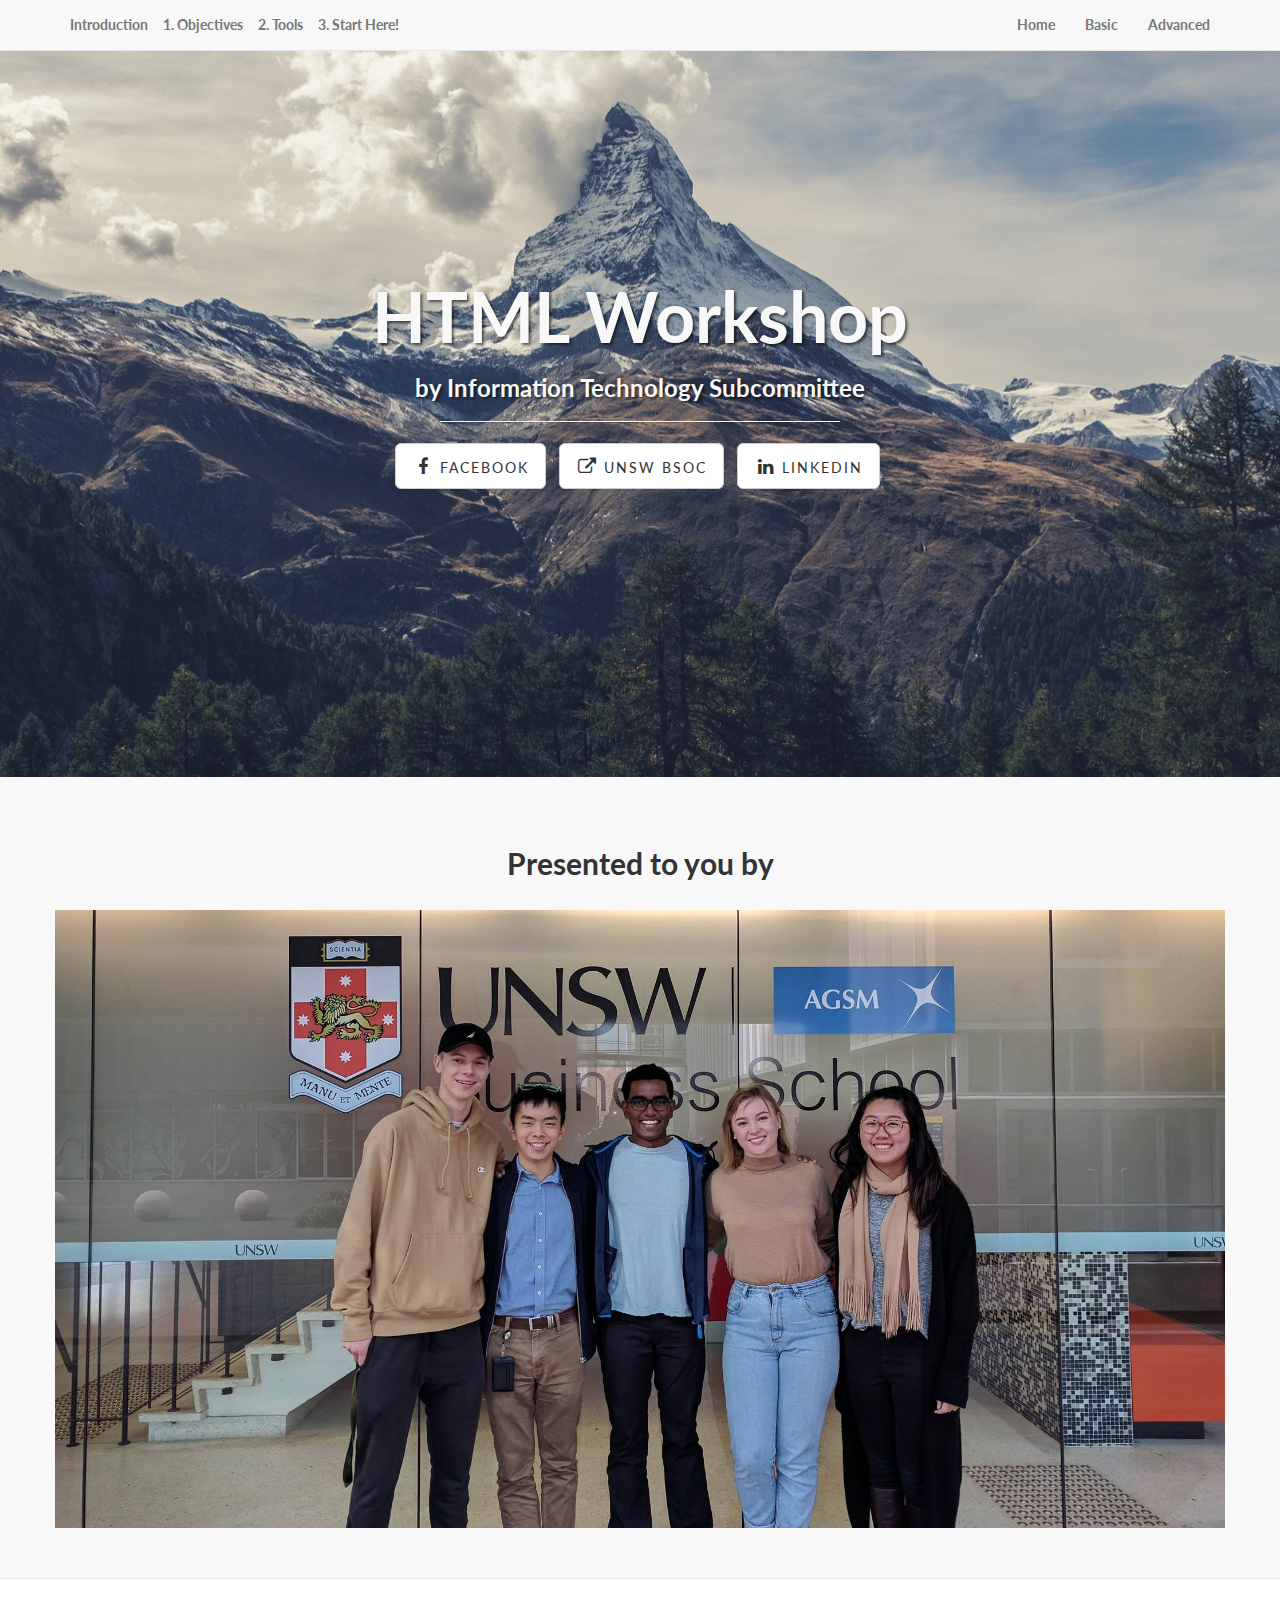
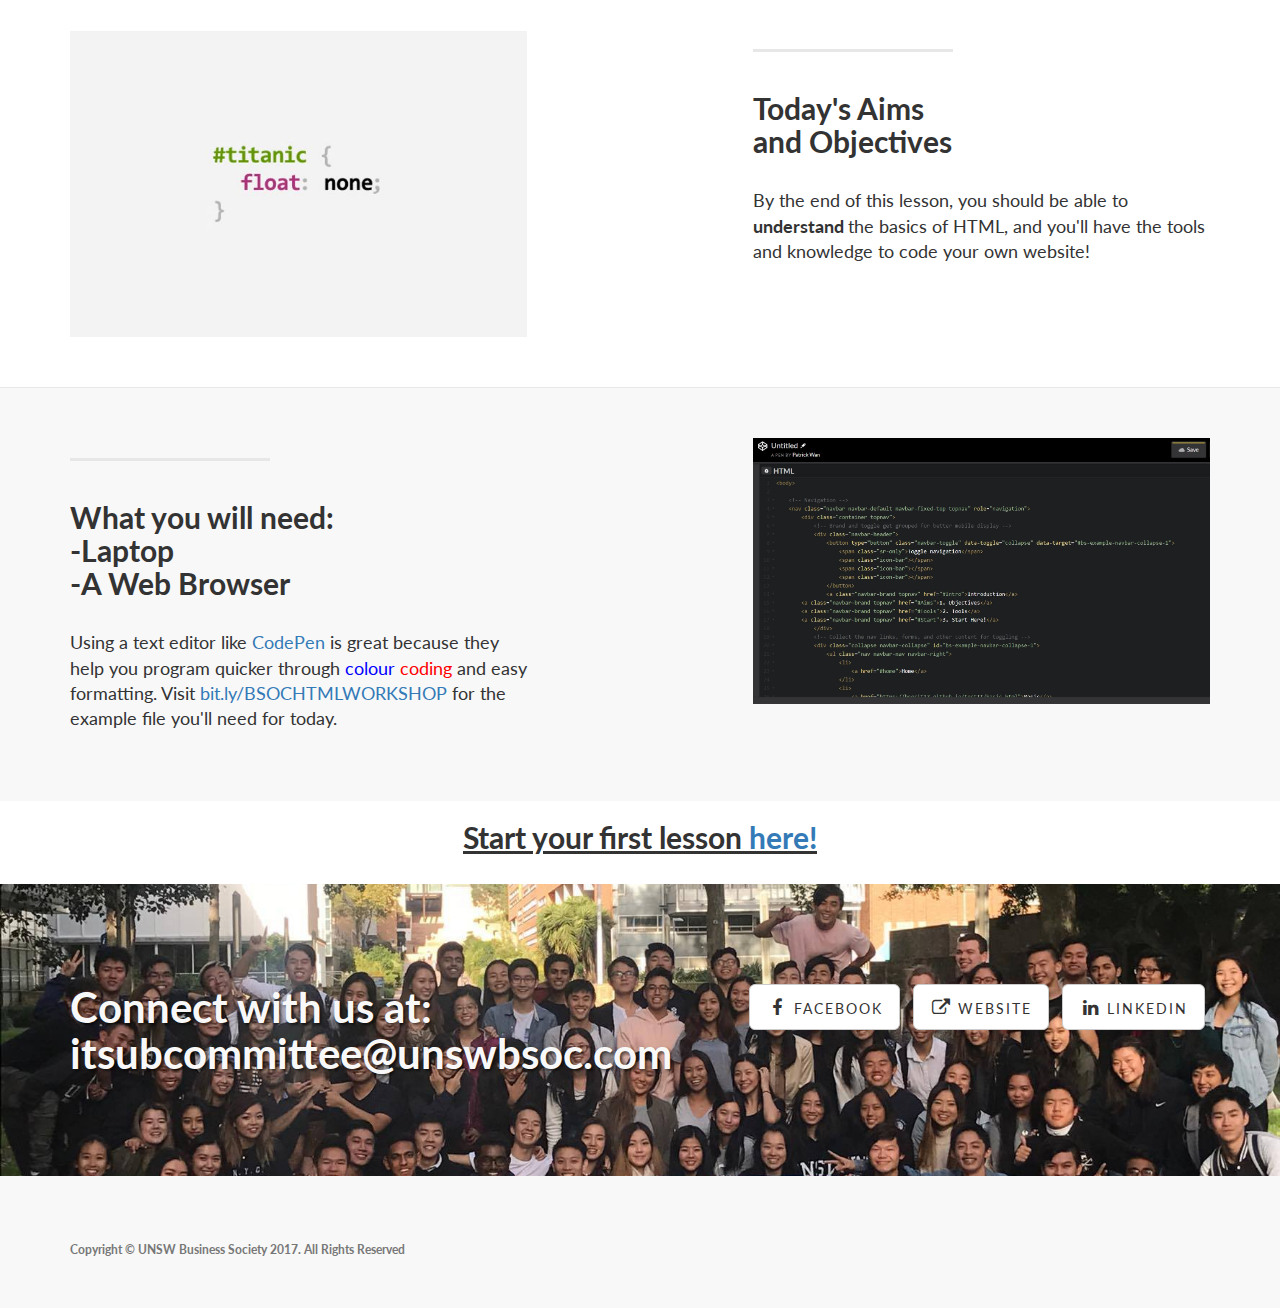
<file: index.html>
<!DOCTYPE html>
<html lang="en">

<head>

    <meta charset="utf-8">
    <meta http-equiv="X-UA-Compatible" content="IE=edge">
    <meta name="viewport" content="width=device-width, initial-scale=1">
    <meta name="description" content="">
    <meta name="author" content="">

    <title>Welcome to Our HTML Workshop</title>
	<link rel="icon" href="https://bsocit17.github.io/testIT/img/bee.jpg">

    <!-- Bootstrap Core CSS -->
    <link href="css/bootstrap.min.css" rel="stylesheet">

    <!-- Custom CSS -->
    <link href="css/landing-page.css" rel="stylesheet">

    <!-- Custom Fonts -->
    <link href="font-awesome/css/font-awesome.min.css" rel="stylesheet" type="text/css">
    <link href="https://fonts.googleapis.com/css?family=Lato:300,400,700,300italic,400italic,700italic" rel="stylesheet" type="text/css">

    <!-- HTML5 Shim and Respond.js IE8 support of HTML5 elements and media queries -->
    <!-- WARNING: Respond.js doesn't work if you view the page via file:// -->
    <!--[if lt IE 9]>
        <script src="https://oss.maxcdn.com/libs/html5shiv/3.7.0/html5shiv.js"></script>
        <script src="https://oss.maxcdn.com/libs/respond.js/1.4.2/respond.min.js"></script>
    <![endif]-->

</head>

<body>

    <!-- Navigation -->
    <nav class="navbar navbar-default navbar-fixed-top topnav" role="navigation">
        <div class="container topnav">
            <!-- Brand and toggle get grouped for better mobile display -->
            <div class="navbar-header">
                <button type="button" class="navbar-toggle" data-toggle="collapse" data-target="#bs-example-navbar-collapse-1">
                    <span class="sr-only">Toggle navigation</span>
                    <span class="icon-bar"></span>
                    <span class="icon-bar"></span>
                    <span class="icon-bar"></span>
                </button>
				<img href="http://unswbsoc.com/wp-content/uploads/2016/08/UNSW-Business-Society-Logo-Final-no-bg-2.png"></img>
                <a class="navbar-brand topnav" href="#Intro">Introduction</a>
				<a class="navbar-brand topnav" href="#Aims">1. Objectives</a>
				<a class="navbar-brand topnav" href="#Tools">2. Tools</a>
				<a class="navbar-brand topnav" href="#Start">3. Start Here!</a>
            </div>
            <!-- Collect the nav links, forms, and other content for toggling -->
            <div class="collapse navbar-collapse" id="bs-example-navbar-collapse-1">
                <ul class="nav navbar-nav navbar-right">
                    <li>
                        <a href="#home">Home</a>
                    </li>
                    <li>
                        <a href="https://bsocit17.github.io/testIT/basic.html">Basic</a>
                    </li>
		 <li>
                       <a href="https://bsocit17.github.io/testIT/advanced.html">Advanced</a>
                    </li>
				
                </ul>
            </div>
            <!-- /.navbar-collapse -->
        </div>
        <!-- /.container -->
    </nav>


    <!-- Header -->
    <a name="home"></a>
    <div class="intro-header">
        <div class="container">

            <div class="row">
                <div class="col-lg-12">
                    <div class="intro-message">
                        <h1>HTML Workshop</h1>
                        <h3>by Information Technology Subcommittee</h3>
                        <hr class="intro-divider">
                        <ul class="list-inline intro-social-buttons">
                            <li>
                                <a href="https://www.facebook.com/unswbsoc/" target= "_blank" class="btn btn-default btn-lg"><i class="fa fa-facebook fa-fw"></i> <span class="network-name">Facebook</span></a>
                            </li>
							
                            <li>
                                <a href="http://unswbsoc.com/" target= "_blank" class="btn btn-default btn-lg"><i class="fa fa-external-link fa-fw"></i> <span class="network-name">UNSW BSoc</span></a>
                            </li>
                            <li>
                                <a href="https://www.linkedin.com/company-beta/1663242/" target= "_blank" class="btn btn-default btn-lg"><i class="fa fa-linkedin fa-fw"></i> <span class="network-name">Linkedin</span></a>
                            </li>
                        </ul>
                    </div>
                </div>
            </div>

        </div>
        <!-- /.container -->

    </div>
    <!-- /.intro-header -->

    <!-- Page Content -->

<a  name="Intro"></a>	
    <div class="content-section-a">

   <center>     <div class="container">
           <center> <div class="row">
             
				<h2 class="section-heading">Presented to you by<br></h2>
                     <img class="img-responsive" src="img/ITsubcom2.jpg" alt="">
               
                </div>
            </div>

        </div>
        <!-- /.container -->

    </div>
    <!-- /.content-section-a -->
	
  

    </div>
    <!-- /.content-section-a -->
<a  name="Aims"></a>	 
 <div class="content-section-b">

        <div class="container">

            <div class="row">
                <div class="col-lg-5 col-lg-offset-1 col-sm-push-6  col-sm-6">
                    <hr class="section-heading-spacer">
                    <div class="clearfix"></div>
                    <h2 class="section-heading">Today's Aims<br>and Objectives</h2>
                    <p class="lead">By the end of this lesson, you should be able to <strong> understand </strong> the basics of HTML, and you'll have the tools and knowledge to code your own website!</p>
                </div>
                <div class="col-lg-5 col-sm-pull-6  col-sm-6">
                    <img class="img-responsive" src="img/indexjoke1.jpg" alt="">
                </div>
            </div>

        </div>
        <!-- /.container -->

    </div>
    <!-- /.content-section-b -->
<a  name="Tools"></a>
    <div class="content-section-a">

        <div class="container">

            <div class="row">
                <div class="col-lg-5 col-sm-6">
                    <hr class="section-heading-spacer">
                    <div class="clearfix"></div>
                    <h2 class="section-heading">What you will need:<br>-Laptop <br>-A Web Browser</h2>
                    <p class="lead">Using a text editor like <a target="_self" href="https://codepen.io/">CodePen</a> is great because they help you program quicker through <span style="color: blue;">colour</span> <span style="color: red;">coding</span> and easy formatting. Visit <a target="_blank" href="https://bit.ly/BSOCHTMLWORKSHOP">bit.ly/BSOCHTMLWORKSHOP</a> for the example file you'll need for today.</p>
                </div>
                <div class="col-lg-5 col-lg-offset-2 col-sm-6">
                    <img class="img-responsive" src="img/codepen.jpg" alt=""> 
                </div>
            </div>

        </div>
        <!-- /.container -->
<a  name="Start"></a>
    </div>
    <!-- /.content-section-a -->
	<center><h2 class="section-heading"><u>Start your first lesson <a target="" href="https://bsocit17.github.io/testIT/basic.html">here!</a></u><br></h2></center>
                <div class="col-lg-5 col-lg-offset-2 col-sm-6">
                
                </div>
            
	<a  name="advanced"></a>
    <div class="banner">

        <div class="container">

            <div class="row">
                <div class="col-lg-6">
                    <h2>Connect with us at: itsubcommittee@unswbsoc.com</h2>
                </div>
                <div class="col-lg-6">
                    <ul class="list-inline banner-social-buttons">
                        <li>
                                <a href="https://www.facebook.com/unswbsoc/" target= "_blank" class="btn btn-default btn-lg"><i class="fa fa-facebook fa-fw"></i> <span class="network-name">Facebook</span></a>
                            </li>
                            <li>
                                <a href="http://unswbsoc.com/" target= "_blank" class="btn btn-default btn-lg"><i class="fa fa-external-link fa-fw"></i> <span class="network-name">Website</span></a>
                            </li>
                            <li>
                                <a href="https://www.linkedin.com/company-beta/1663242/" target= "_blank" class="btn btn-default btn-lg"><i class="fa fa-linkedin fa-fw"></i> <span class="network-name">Linkedin</span></a>
                            </li>
                    </ul>
                </div>
            </div>

        </div>
        <!-- /.container -->

    </div>
    <!-- /.banner -->

    <!-- Footer -->
    <footer>
        <div class="container">
            <div class="row">
                <div class="col-lg-12">
                   <p class="copyright text-muted small">Copyright &copy; UNSW Business Society 2017. All Rights Reserved</p>
                </div>
            </div>
        </div>
    </footer>

    <!-- jQuery -->
    <script src="js/jquery.js"></script>

    <!-- Bootstrap Core JavaScript -->
    <script src="js/bootstrap.min.js"></script>

</body>

</html>
</file>
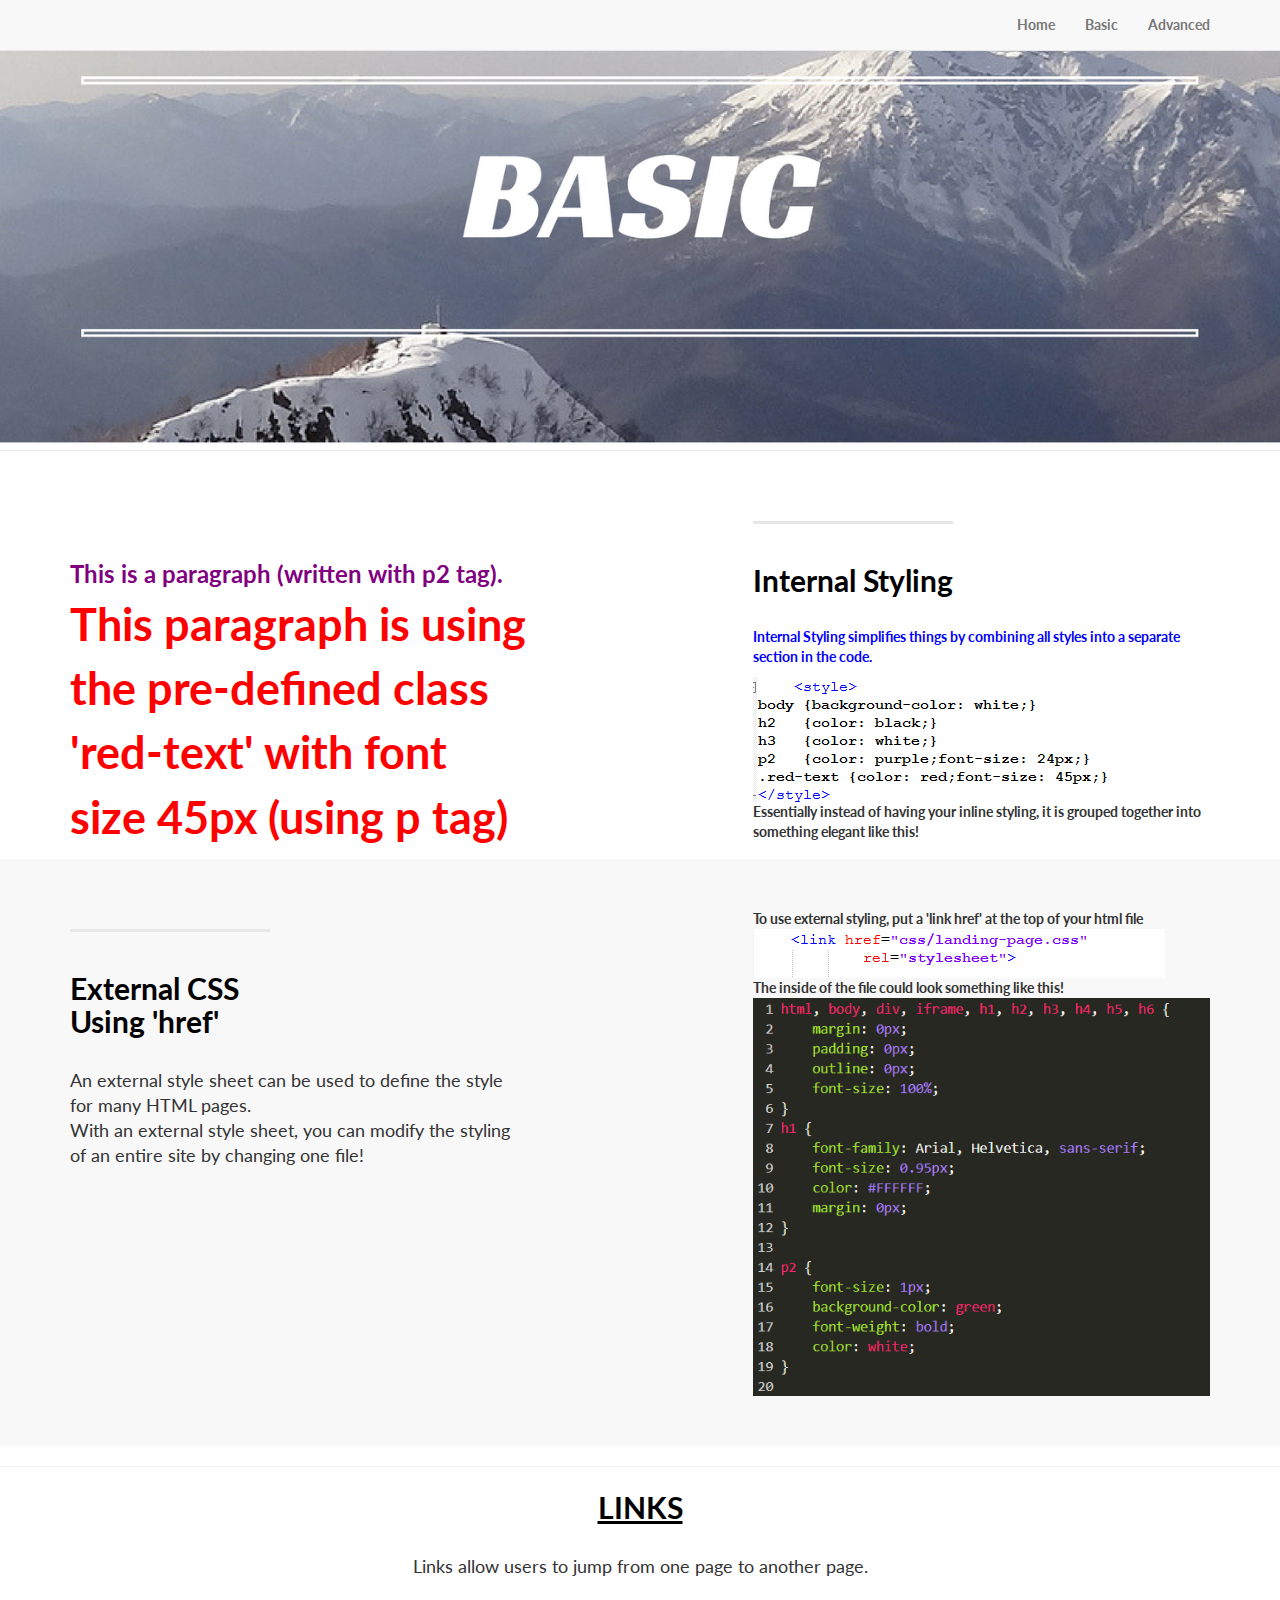
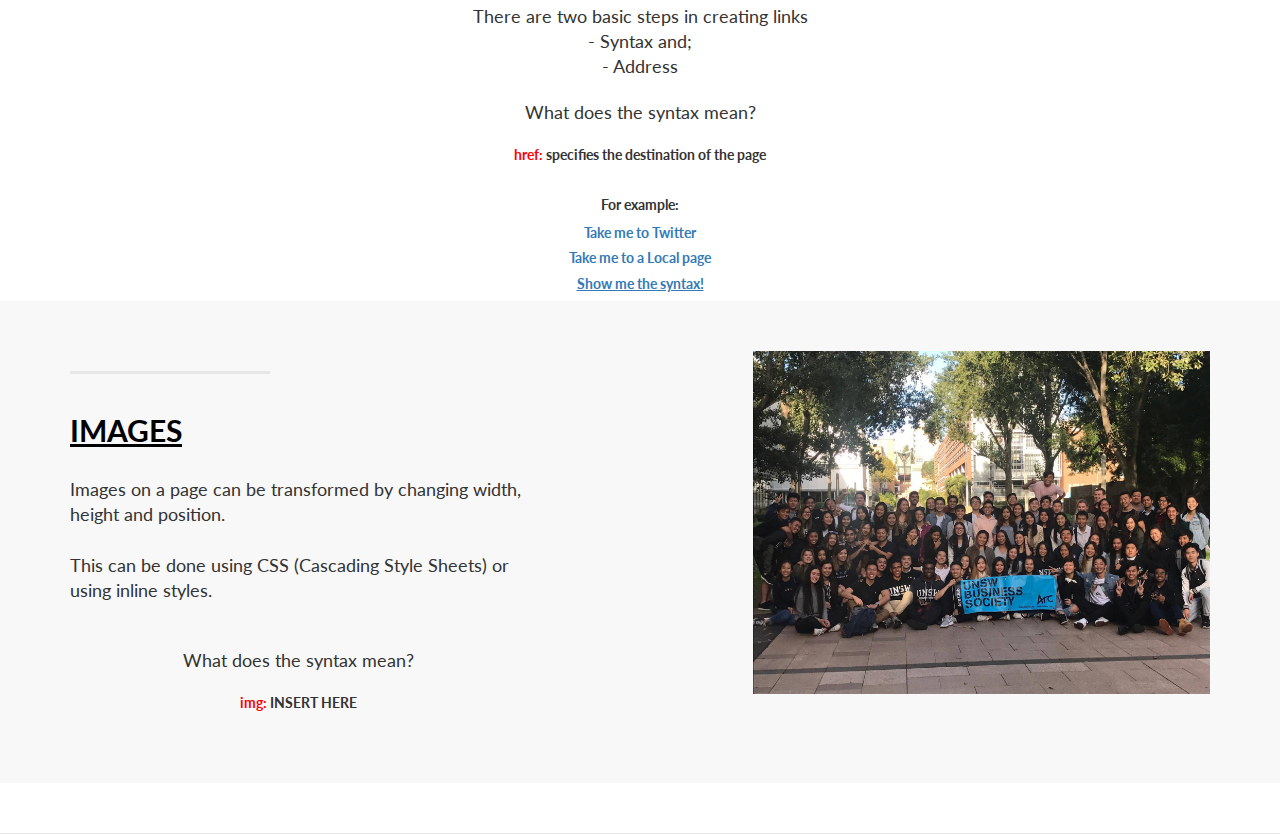
<file: Advanced.html>
<html lang="en">

<head>

    <meta charset="utf-8">
    <meta http-equiv="X-UA-Compatible" content="IE=edge">
    <meta name="viewport" content="width=device-width, initial-scale=1">
    <meta name="description" content="">
    <meta name="author" content="">

    <title>Welcome to Our HTML Workshop</title>

    <!-- Bootstrap Core CSS -->
    <link href="css/bootstrap.min.css" rel="stylesheet">

    <!-- Custom CSS -->
    <link href="css/landing-page.css" 
			rel="stylesheet">

    <!-- Custom Fonts -->
    <link href="font-awesome/css/font-awesome.min.css" rel="stylesheet" type="text/css">
    <link href="https://fonts.googleapis.com/css?family=Lato:300,400,700,300italic,400italic,700italic" rel="stylesheet" type="text/css">

    <!-- HTML5 Shim and Respond.js IE8 support of HTML5 elements and media queries -->
    <!-- WARNING: Respond.js doesn't work if you view the page via file:// -->
    <!--[if lt IE 9]>
        <script src="https://oss.maxcdn.com/libs/html5shiv/3.7.0/html5shiv.js"></script>
        <script src="https://oss.maxcdn.com/libs/respond.js/1.4.2/respond.min.js"></script>
    <![endif]-->
	<style>
body {background-color: white;}
h2   {color: black;}
h3   {color: white;}
p2   {color: purple;font-size: 24px;}
.red-text {color: red;font-size: 45px;}
</style>

</head>

<body>

    <!-- Navigation -->
    <nav class="navbar navbar-default navbar-fixed-top topnav" role="navigation">
        <div class="container topnav">
            <!-- Brand and toggle get grouped for better mobile display -->
            <div class="navbar-header">
                <button type="button" class="navbar-toggle" data-toggle="collapse" data-target="#bs-example-navbar-collapse-1">
                    <span class="sr-only">Toggle navigation</span>
                    <span class="icon-bar"></span>
                    <span class="icon-bar"></span>
                    <span class="icon-bar"></span>
                
            </div>
            <!-- Collect the nav links, forms, and other content for toggling -->
            <div class="collapse navbar-collapse" id="bs-example-navbar-collapse-1">
                <ul class="nav navbar-nav navbar-right">
                    <li>
                        <a href="https://bsocit17.github.io/testIT/index.html">Home</a>
                    </li>
                    <li>
                        <a href="https://bsocit17.github.io/testIT/basic.html">Basic</a>
                    </li>
                    
		 <li>
                       <a href="https://bsocit17.github.io/testIT/advanced.html">Advanced</a>
                    </li>
				
                </ul>
            </div>
            <!-- /.navbar-collapse -->
        </div>
        <!-- /.container -->
    </nav>
	
</body>
	
	<!-- Intro Banner -->
    <a name="home"></a>
    <div class="intro-banner">
	</div>
    <!-- /.intro-banner -->
	           
<!--/.css-lesson -->
   <!-- css-left-internal -->
<div class="content-section-b">

        <div class="container">

            <div class="row">
                <div class="col-lg-5 col-lg-offset-1 col-sm-push-6  col-sm-6">
                    <hr class="section-heading-spacer">
                    <div class="clearfix"></div>
                    <h2 class="section-heading">Internal Styling</h2>
                     <p style = "color: blue; font-size 28"> Internal Styling simplifies things by combining all styles into a separate section in the code.</p>
			<img class="img-responsive" src="img/internalstyling2.png" alt="">
		  <p> Essentially instead of having your inline styling, it is grouped together into something elegant like this!</p>
		    </div>
                <div class="col-lg-5 col-sm-pull-6  col-sm-6">
                    <h3>This is a heading (written with h3 tag)        </h3>
<p2>This is a paragraph (written with p2 tag).</p2>
<p class = "red-text"> This paragraph is using the pre-defined class 'red-text' with font size 45px (using p tag)
                </div>
            </div>

        </div>
	
    <div class="content-section-a">

        <div class="container">
            <div class="row">
                <div class="col-lg-5 col-sm-6">
                    <hr class="section-heading-spacer">
                    <div class="clearfix"></div>
                    <h2 class="section-heading">External CSS<br>Using 'href' </h2>
                    <p class="lead">An external style sheet can be used to define the style for many HTML pages. <br> With an external style sheet, you can modify the styling of an entire site by changing one file! </p>
                </div>
                <div class="col-lg-5 col-lg-offset-2 col-sm-6">
					<p1> To use external styling, put a 'link href' at the top of your html file</p1>
                    <img class="img-responsive" src="img/linkhref.png" alt="">
					<p1> The inside of the file could look something like this! </p1>
					<img class="img-responsive" src="img/externalcss.png" alt = "">
                </div>
            </div>

        </div>
        <!-- /.css-left-internal -->

    </div>

	

<!--links-lesson -->
	<hr style="height:4px;color:#333;">
	<center><h2 class="section-heading"><u>LINKS</u><br></h2></center>
<center><p class="lead">Links allow users to jump from one page to another page.<br><br>
	There are two basic steps in creating links <br> - Syntax and; <br> - Address 
	</p></center>

	<center><p class="lead"> What does the syntax mean? </p></center> 
	<center><p class="lead"><div class="bold-red-font">href:</div> specifies the destination of the page </center></p><br>
<center>For example:</center>
	<a href="https://twitter.com/unswbsoc" target="_blank"><h5><center>Take me to Twitter</center></h5></a> 
	<a href="https://bsocit17.github.io/testIT/index.html" target="_blank"><h5><center>Take me to a Local page</center></h5></a>
	<a href="https://bsocit17.github.io/testIT/linksyntax.html" target="_blank"><h5><center><u>Show me the syntax!</u> </center></h5></a>
	</p>

<!--/.links-lesson -->

<!--img-lesson -->
<div class="content-section-a">
	<div class="container">
            <div class="row">
                <div class="col-lg-5 col-sm-6">
                    <hr class="section-heading-spacer">
                    <div class="clearfix"></div>
			<h2 class="section-heading"><u>IMAGES</u><br></h2>
                    <p class="lead">Images on a page can be transformed by changing width, height and position. <br> <br>
			    This can be done using CSS (Cascading Style Sheets) or using inline styles.<br><br></p>
			<center><p class="lead">What does the syntax mean?</center></p>
		<center><p class="lead"><div class="bold-red-font">img:</div> INSERT HERE </center><br>
			
                </div>
                <div class="col-lg-5 col-lg-offset-2 col-sm-6">
                    <img class="img-responsive" src="img/orientation.jpg" alt="">
                </div>
            </div>

        </div>
	
<!--/.img-lesson -->
</file>
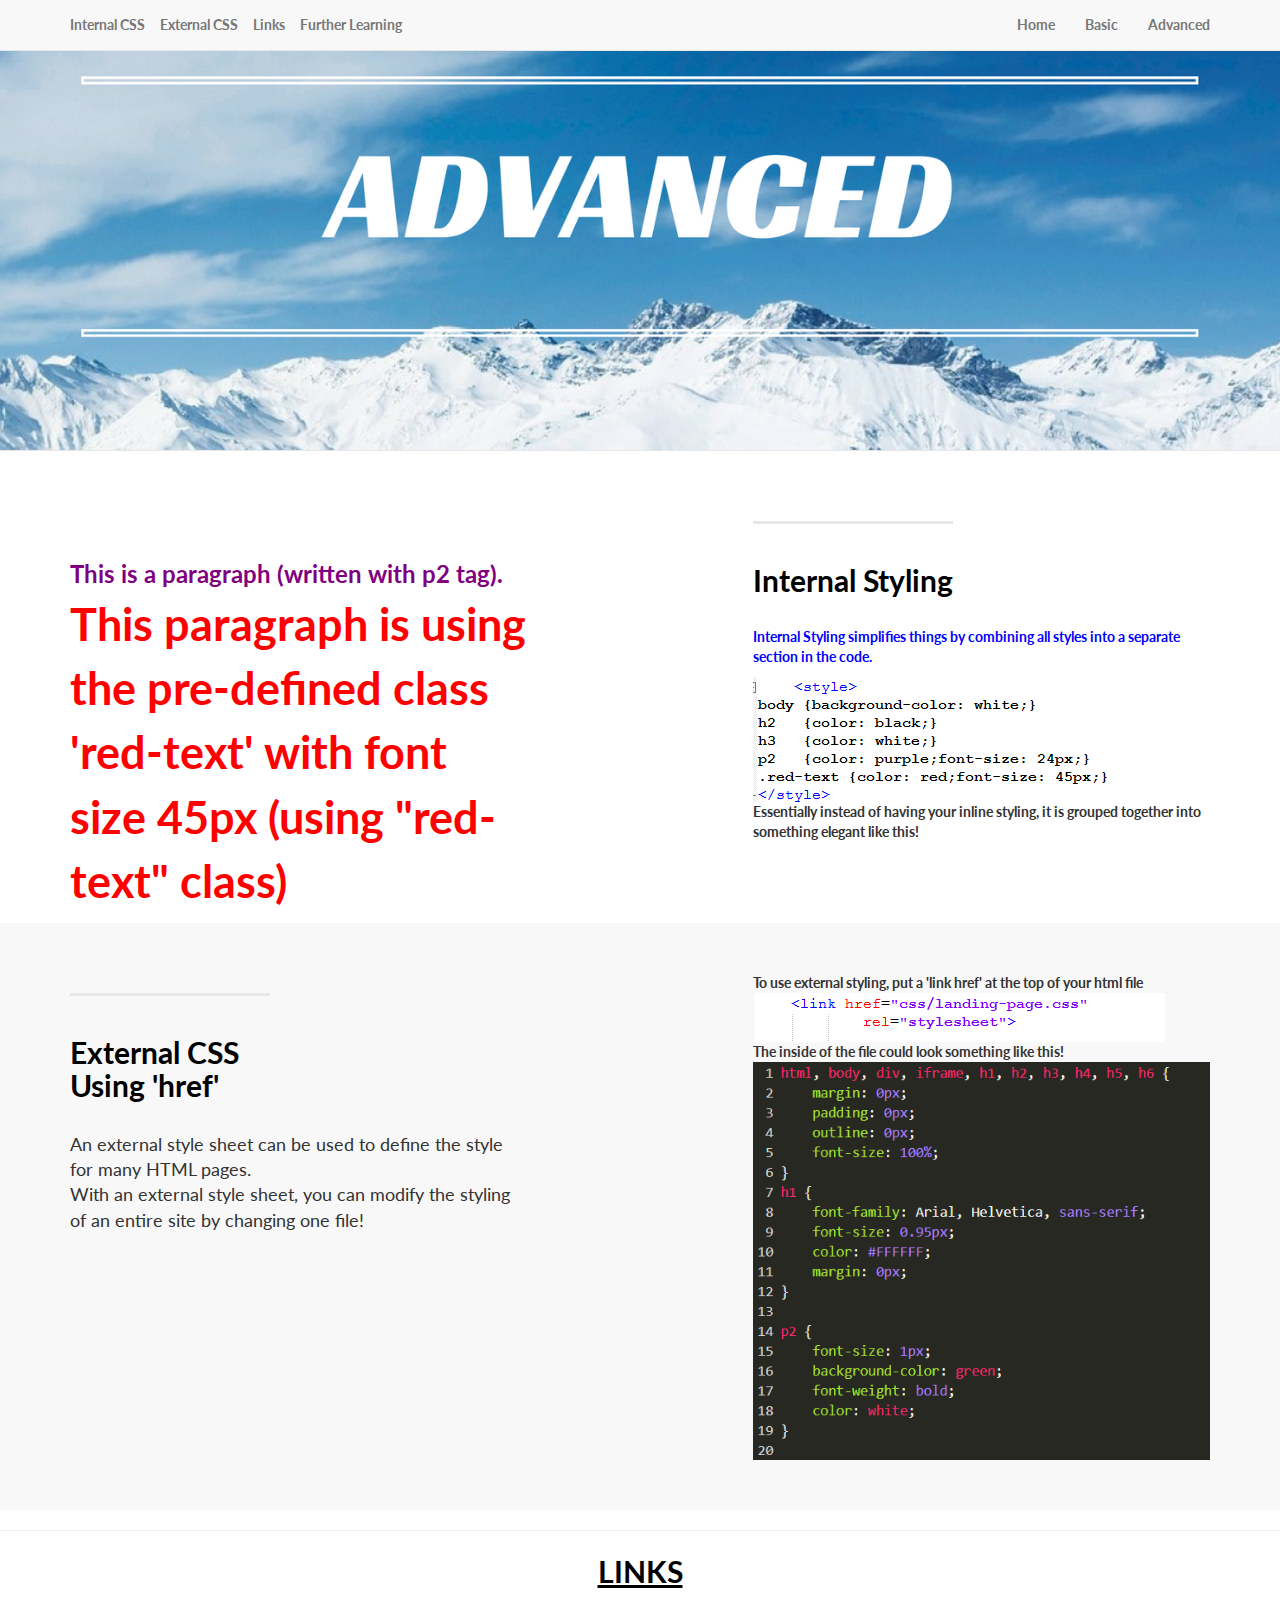
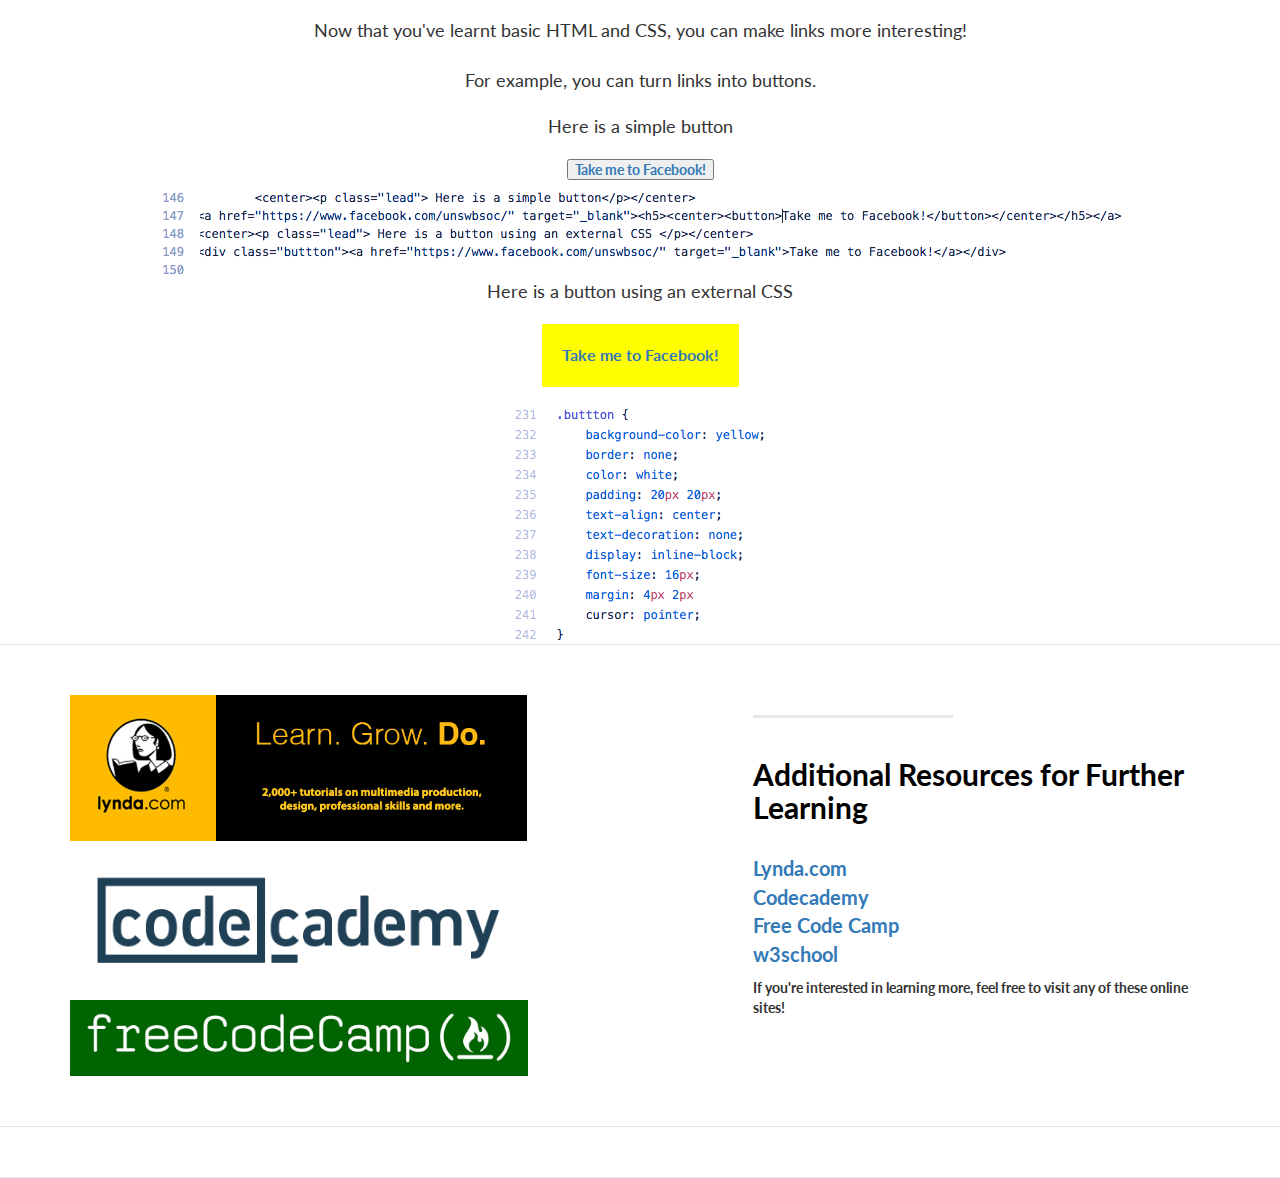
<file: advanced.html>
<html lang="en">

<head>

    <meta charset="utf-8">
    <meta http-equiv="X-UA-Compatible" content="IE=edge">
    <meta name="viewport" content="width=device-width, initial-scale=1">
    <meta name="description" content="">
    <meta name="author" content="">

    <title>Welcome to Our HTML Workshop</title>
    	<link rel="icon" href="https://bsocit17.github.io/testIT/img/bee.jpg">

    <!-- Bootstrap Core CSS -->
    <link href="css/bootstrap.min.css" rel="stylesheet">

    <!-- Custom CSS -->
    <link href="css/landing-page.css" 
			rel="stylesheet">

    <!-- Custom Fonts -->
    <link href="font-awesome/css/font-awesome.min.css" rel="stylesheet" type="text/css">
    <link href="https://fonts.googleapis.com/css?family=Lato:300,400,700,300italic,400italic,700italic" rel="stylesheet" type="text/css">

    <!-- HTML5 Shim and Respond.js IE8 support of HTML5 elements and media queries -->
    <!-- WARNING: Respond.js doesn't work if you view the page via file:// -->
    <!--[if lt IE 9]>
        <script src="https://oss.maxcdn.com/libs/html5shiv/3.7.0/html5shiv.js"></script>
        <script src="https://oss.maxcdn.com/libs/respond.js/1.4.2/respond.min.js"></script>
    <![endif]-->
	<style>
body {background-color: white;}
h2   {color: black;}
h3   {color: white;}
p2   {color: purple;font-size: 24px;}
.red-text {color: red;font-size: 45px;}
</style>

</head>

<body>

    <!-- Navigation -->
    <nav class="navbar navbar-default navbar-fixed-top topnav" role="navigation">
        <div class="container topnav">
            <!-- Brand and toggle get grouped for better mobile display -->
            <div class="navbar-header">
                <button type="button" class="navbar-toggle" data-toggle="collapse" data-target="#bs-example-navbar-collapse-1">
                    <span class="sr-only">Toggle navigation</span>
                    <span class="icon-bar"></span>
                    <span class="icon-bar"></span>
                    <span class="icon-bar"></span>
					</button>
                <a class="navbar-brand topnav" href="#ICSS">Internal CSS</a>
				<a class="navbar-brand topnav" href="#ECSS">External CSS</a>
				<a class="navbar-brand topnav" href="#Links">Links</a>
				<a class="navbar-brand topnav" href="#Further">Further Learning</a>
				
                
            </div>
            <!-- Collect the nav links, forms, and other content for toggling -->
            <div class="collapse navbar-collapse" id="bs-example-navbar-collapse-1">
                <ul class="nav navbar-nav navbar-right">
                    <li>
                        <a href="https://bsocit17.github.io/testIT/index.html">Home</a>
                    </li>
                    <li>
                        <a href="https://bsocit17.github.io/testIT/basic.html">Basic</a>
                    </li>
                    
		 <li>
                       <a href="https://bsocit17.github.io/testIT/advanced.html">Advanced</a>
                    </li>
				
                </ul>
            </div>
            <!-- /.navbar-collapse -->
        </div>
        <!-- /.container -->
    </nav>
	
</body>
	
	<!-- Intro Banner -->
    <a name="home"></a>
    <div class="intro-banner2">
	</div>
    <!-- /.intro-banner -->
	           
<!--/.css-lesson -->
   <!-- css-left-internal -->
   <a  name="ICSS"></a>
<div class="content-section-b">

        <div class="container">

            <div class="row">
                <div class="col-lg-5 col-lg-offset-1 col-sm-push-6  col-sm-6">
                    <hr class="section-heading-spacer">
                    <div class="clearfix"></div>
                    <h2 class="section-heading">Internal Styling</h2>
                     <p style = "color: blue; font-size 28"> Internal Styling simplifies things by combining all styles into a separate section in the code.</p>
			<img class="img-responsive" src="img/internalstyling2.png" alt="">
		  <p> Essentially instead of having your inline styling, it is grouped together into something elegant like this!</p>
		    </div>
                <div class="col-lg-5 col-sm-pull-6  col-sm-6">
                    <h3>This is a heading (written with h3 tag)        </h3>
<p2>This is a paragraph (written with p2 tag).</p2>
<p class = "red-text"> This paragraph is using the pre-defined class 'red-text' with font size 45px (using "red-text" class)
                </div>
            </div>

        </div>
   <a  name="ECSS"></a>	
    <div class="content-section-a">

        <div class="container">
            <div class="row">
                <div class="col-lg-5 col-sm-6">
                    <hr class="section-heading-spacer">
                    <div class="clearfix"></div>
                    <h2 class="section-heading">External CSS<br>Using 'href' </h2>
                    <p class="lead">An external style sheet can be used to define the style for many HTML pages. <br> With an external style sheet, you can modify the styling of an entire site by changing one file! </p>
                </div>
                <div class="col-lg-5 col-lg-offset-2 col-sm-6">
					<p1> To use external styling, put a 'link href' at the top of your html file</p1>
                    <img class="img-responsive" src="img/linkhref.png" alt="">
					<p1> The inside of the file could look something like this! </p1>
					<img class="img-responsive" src="img/externalcss.png" alt = "">
                </div>
            </div>

        </div>
        <!-- /.css-left-internal -->

    </div>

	
<a  name="Links"></a>
	
<!--links-lesson -->
	<hr style="height:4px;color:#333;">
	<center><h2 class="section-heading"><u>LINKS</u><br></h2></center>
<center><p class="lead">Now that you've learnt basic HTML and CSS, you can make links more interesting!<br><br>
	For example, you can turn links into buttons. 
	</p></center>

	<center><p class="lead"> Here is a simple button</p></center> 
<a href="https://www.facebook.com/unswbsoc/" target="_blank"><h5><center><button>Take me to Facebook!</button></center></h5></a> 
	<center><img src="img/links.png" alt="htmlforlinks"></center>
	<center><p class="lead"> Here is a button using an external CSS </p></center> 
<center><div class="buttton"><a href="https://www.facebook.com/unswbsoc/" target="_blank">Take me to Facebook!</a></div></center>
	<br>
	<center><img src="img/buttton-css.png" alt="htmlforlinks"></center>
<!--/.links-lesson -->

	<a  name="Further"></a>
    <div class="content-section-b">

        <div class="container">

            <div class="row">
                <div class="col-lg-5 col-lg-offset-1 col-sm-push-6  col-sm-6">
                    <hr class="section-heading-spacer">
                    <div class="clearfix"></div>
                    <h2 class="section-heading">Additional Resources for Further Learning</h2>
                     <p style = "color: black; font-size: 20px"><a href="https://www.it.unsw.edu.au/catalogue/lynda.html"target="_blank">Lynda.com</a> <br> <a href="https://www.codecademy.com/"target="_blank">Codecademy</a> <br> <a href="https://www.freecodecamp.org/"target="_blank">Free Code Camp </a> <br> <a href="https://www.w3schools.com/"target="_blank">w3school</a></p>
		
		  <p> If you're interested in learning more, feel free to visit any of these online sites! </p>
		    </div>
                <div class="col-lg-5 col-sm-pull-6  col-sm-6">
                   	<img class="img-responsive" src="img/lynda.jpg" alt="">
					<img class="img-responsive" src="img/codecademy.png" alt="">
					<img class="img-responsive" src="img/freecodecamp.jpg" alt="">
                </div>
            </div>

        </div>
</file>
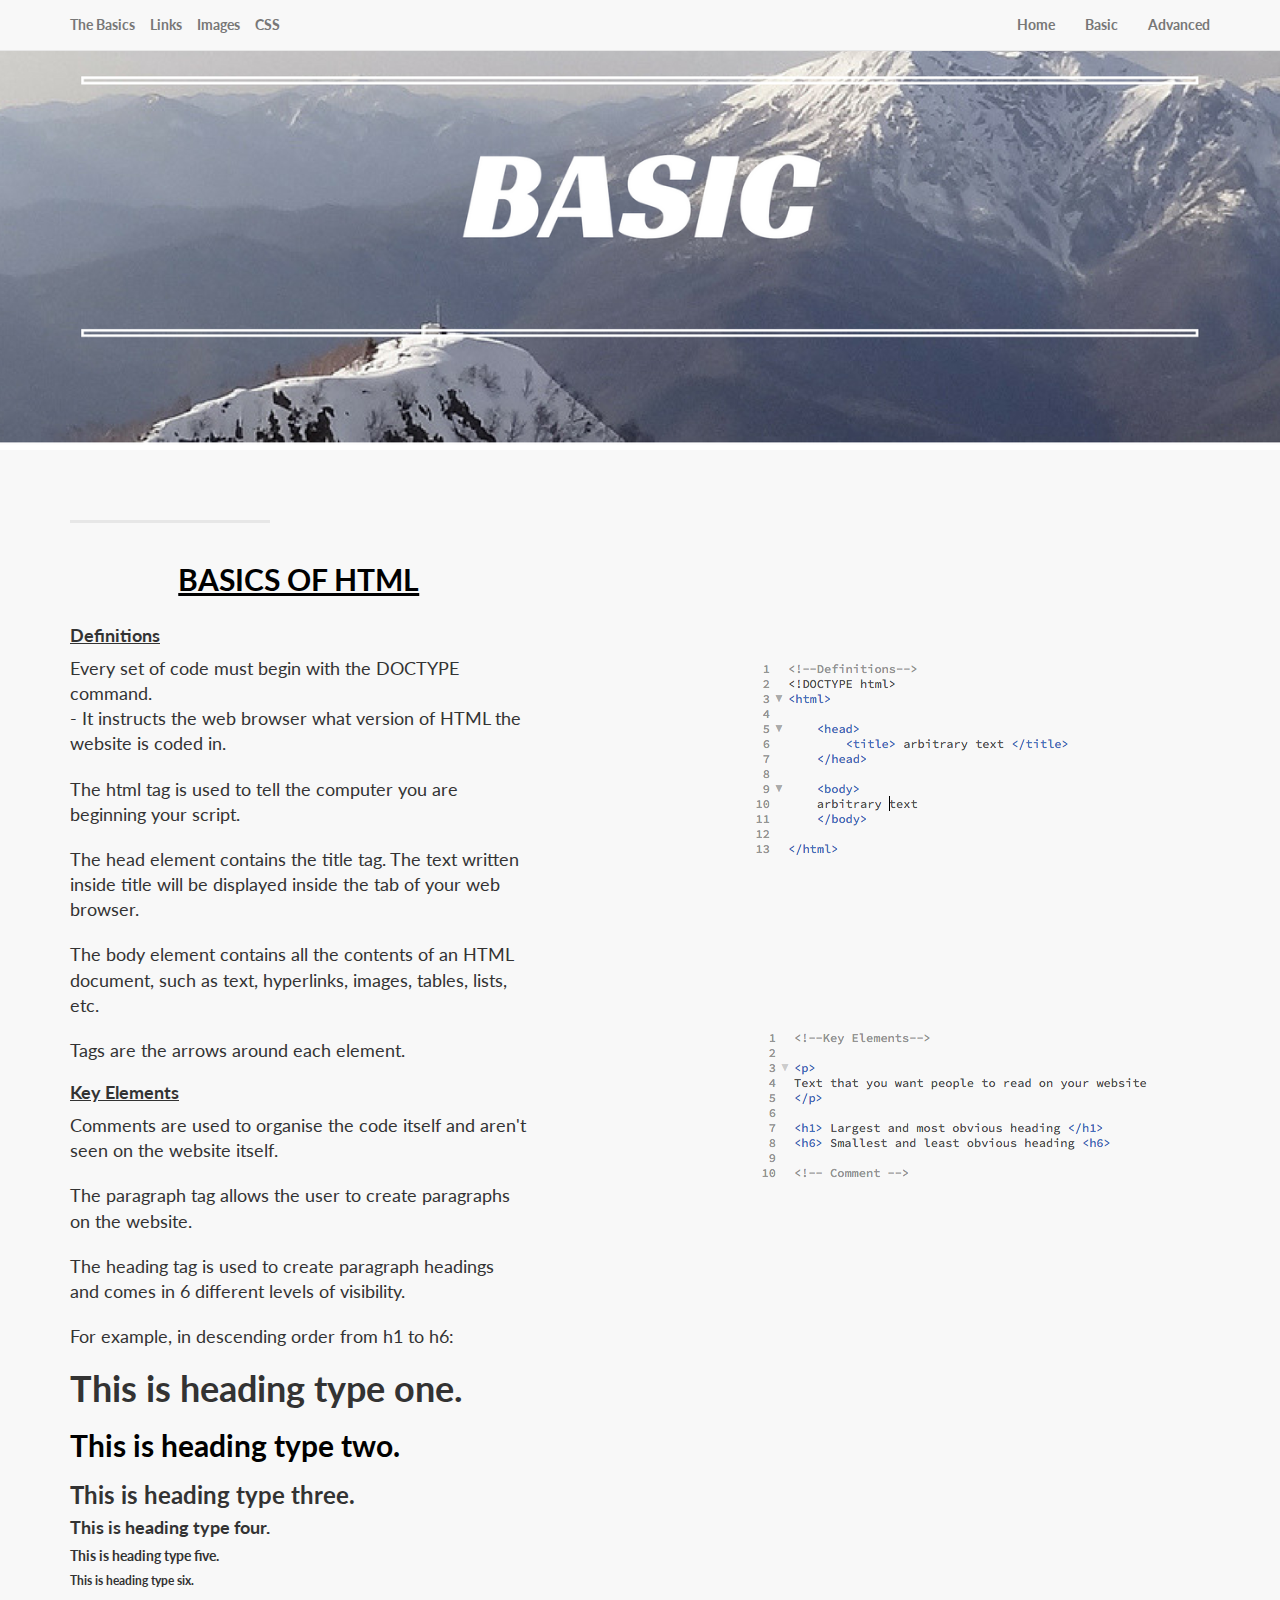
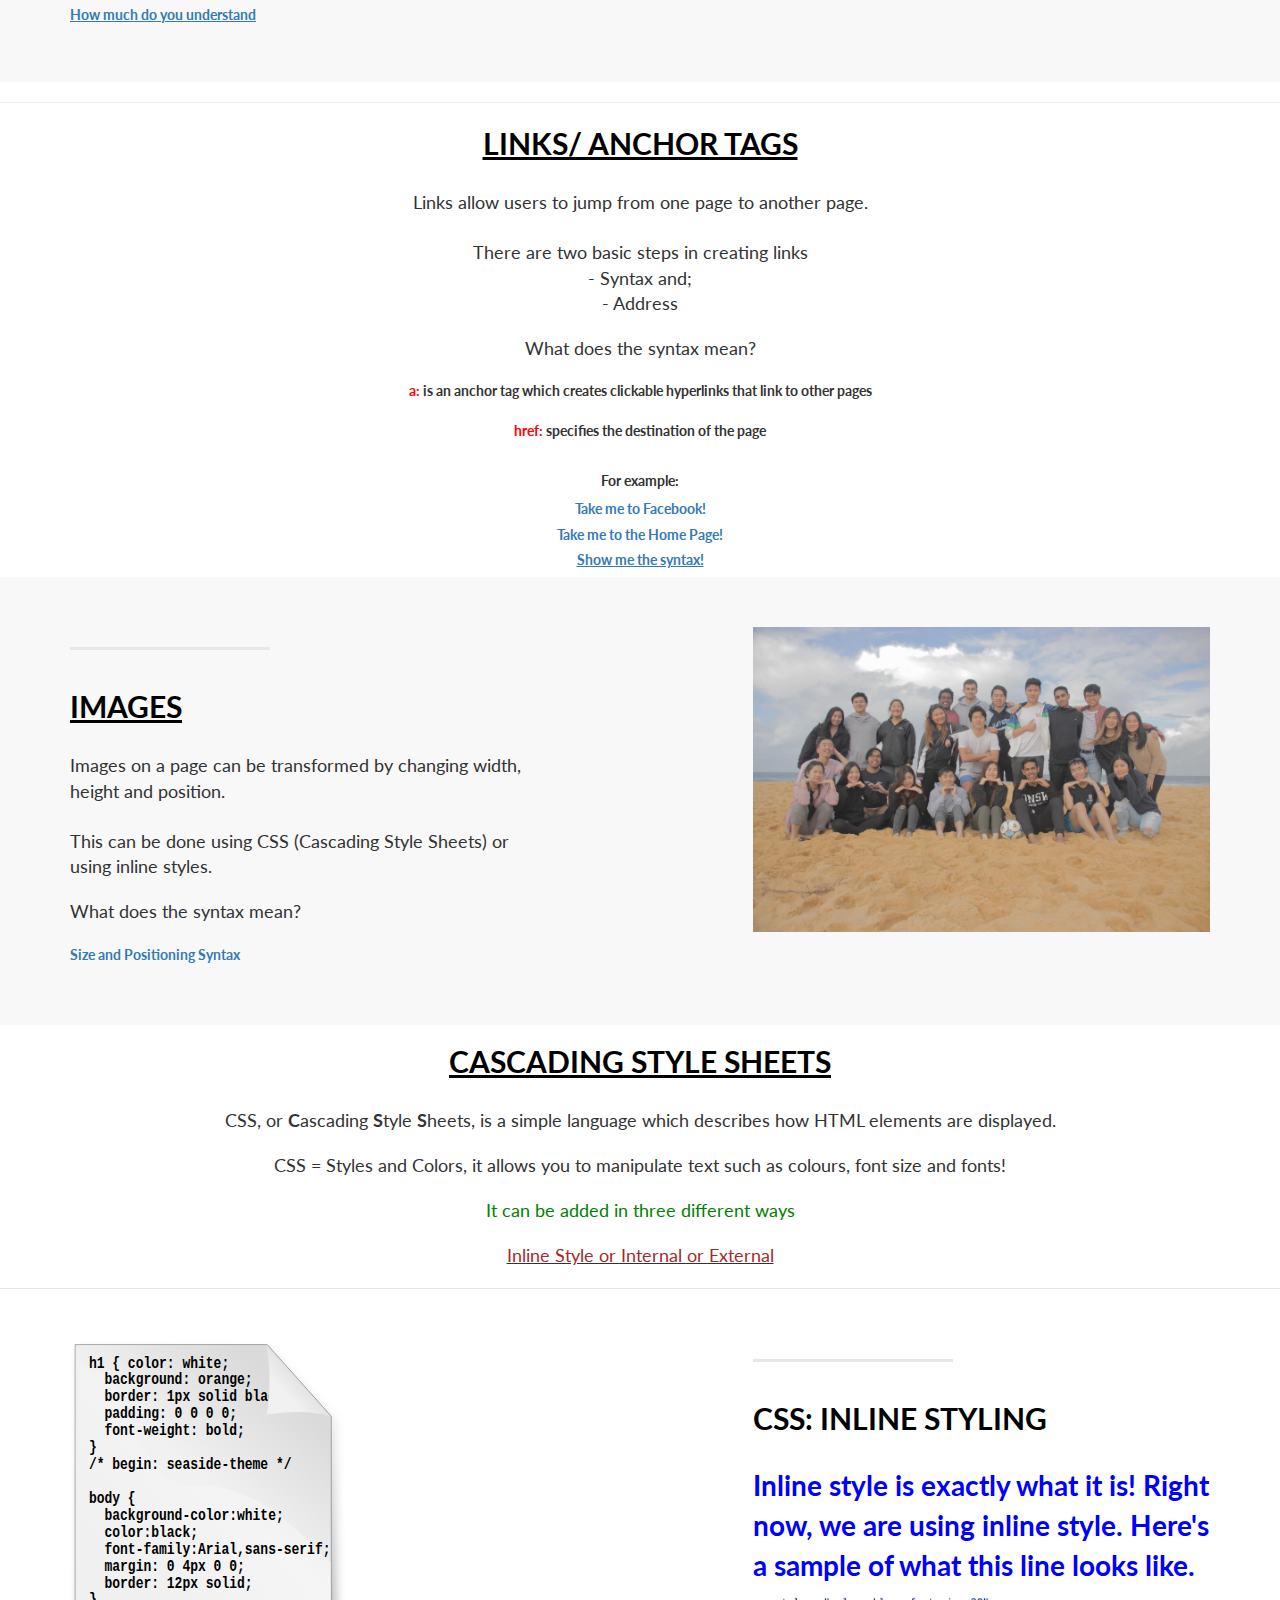
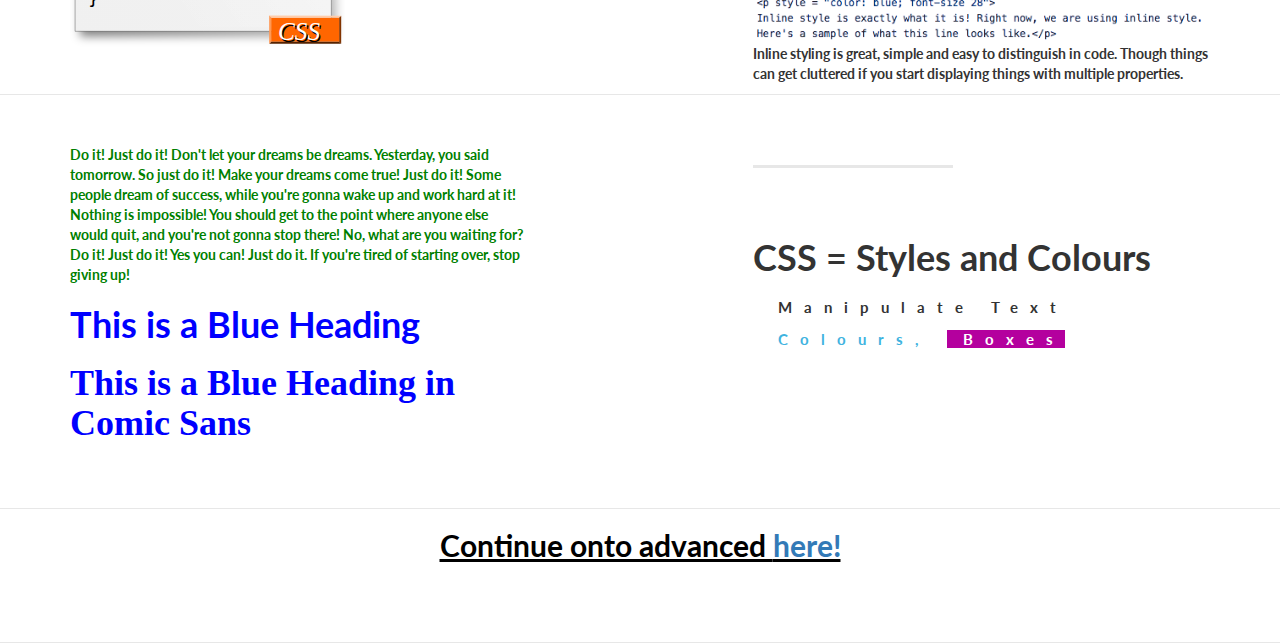
<file: basic.html>
<!DOCTYPE html>
<html lang="en">

<head>

    <meta charset="utf-8">
    <meta http-equiv="X-UA-Compatible" content="IE=edge">
    <meta name="viewport" content="width=device-width, initial-scale=1">
    <meta name="description" content="">
    <meta name="author" content="">

    <title>Welcome to Our HTML Workshop</title>
    	<link rel="icon" href="https://bsocit17.github.io/testIT/img/bee.jpg">

    <!-- Bootstrap Core CSS -->
    <link href="css/bootstrap.min.css" rel="stylesheet">

    <!-- Custom CSS -->
    <link href="css/landing-page.css" rel="stylesheet">

    <!-- Custom Fonts -->
    <link href="font-awesome/css/font-awesome.min.css" rel="stylesheet" type="text/css">
    <link href="https://fonts.googleapis.com/css?family=Lato:300,400,700,300italic,400italic,700italic" rel="stylesheet" type="text/css">

    <!-- HTML5 Shim and Respond.js IE8 support of HTML5 elements and media queries -->
    <!-- WARNING: Respond.js doesn't work if you view the page via file:// -->
    <!--[if lt IE 9]>
        <script src="https://oss.maxcdn.com/libs/html5shiv/3.7.0/html5shiv.js"></script>
        <script src="https://oss.maxcdn.com/libs/respond.js/1.4.2/respond.min.js"></script>
    <![endif]-->
	<style>
body {background-color: white;}
h2   {color: black;}
p2   {color: purple;font-size: 24px;}
.red-text {color: red;font-size: 45px;}
</style>

</head>

<body>

    <!-- Navigation -->
    <nav class="navbar navbar-default navbar-fixed-top topnav" role="navigation">
        <div class="container topnav">
            <!-- Brand and toggle get grouped for better mobile display -->
            <div class="navbar-header">
                <button type="button" class="navbar-toggle" data-toggle="collapse" data-target="#bs-example-navbar-collapse-1">
                    <span class="sr-only">Toggle navigation</span>
                    <span class="icon-bar"></span>
                    <span class="icon-bar"></span>
                    <span class="icon-bar"></span>
                           </button>
                <a class="navbar-brand topnav" href="#Basics">The Basics</a>
				<a class="navbar-brand topnav" href="#Links">Links</a>
				<a class="navbar-brand topnav" href="#Images">Images</a>
				<a class="navbar-brand topnav" href="#CSS">CSS</a>
            </div>
            <!-- Collect the nav links, forms, and other content for toggling -->
            <div class="collapse navbar-collapse" id="bs-example-navbar-collapse-1">
                <ul class="nav navbar-nav navbar-right">
                    <li>
                        <a href="https://bsocit17.github.io/testIT/index.html">Home</a>
                    </li>
                    <li>
                        <a href="https://bsocit17.github.io/testIT/basic.html">Basic</a>
                    </li>
                    
		 <li>
                       <a href="https://bsocit17.github.io/testIT/advanced.html">Advanced</a>
                    </li>
				
                </ul>
            </div>
            <!-- /.navbar-collapse -->
        </div>
        <!-- /.container -->
    </nav>
	
</body>
	
	<!-- Intro Banner -->
    <a name="home"></a>
    <div class="intro-banner">
	</div>
    <!-- /.intro-banner -->

<!-- Paragraphs, headers, comments, html, body, head -->
<a name="Basics"></a>
<div class="content-section-a">
	<div class="container">
            <div class="row">
                <div class="col-lg-5 col-sm-6">
                    <hr class="section-heading-spacer">
                    <div class="clearfix"></div>
			<center><h2 class="section-heading"><u>BASICS OF HTML</u><br></h2></center>
			<h4><u>Definitions</u></h4>
    <p class = "lead"> Every set of code must begin with the DOCTYPE command. <br>	- It instructs the web browser what version of HTML the website is coded in. </p>
    <p class = "lead"> The html tag is used to tell the computer you are beginning your script. </p>
    <p class = "lead"> The head element contains the title tag. The text written inside title will be displayed inside the tab of your web browser. </p>
    <p class = "lead"> The body element contains all the contents of an HTML document, such as text, hyperlinks, images, tables, lists, etc. </p>
    <p class = "lead"> Tags are the arrows around each element.
				<h4><u>Key Elements</u></h4>
    <p class = "lead"> Comments are used to organise the code itself and aren't seen on the website itself. </p>
    <p class = "lead"> The paragraph tag allows the user to create paragraphs on the website. </p>
    <p class = "lead"> The heading tag is used to create paragraph headings and comes in 6 different levels of visibility. </p>
        <p class = "lead"> For example, in descending order from h1 to h6: </p>
        <h1> This is heading type one. </h1>
        <h2> This is heading type two. </h2>
        <h3> This is heading type three. </h3>
        <h4> This is heading type four. </h4>
        <h5> This is heading type five. </h5>
        <h6> This is heading type six. </h6>
		 
		</div>
                <div class="col-lg-5 col-lg-offset-2 col-sm-6">
		<br><br><br><br><br><br><br><br><img class="img-responsive" src="img/definitions_1.png" alt="">
		<br><br><br><br><br><br><br><br><img class="img-responsive" src="img/key_elements.png" alt="">
                </div>
		
            </div><a name="BASIC"></a>	
<p> <a href="https://bsocit17.github.io/testIT/basics_section_questions.html" target="_blank"><h5><left><u>How much do you understand</u></left></h5></a> </p>

        </div>
	</div>

<a name="Links"></a>	
<!--links-lesson -->
	<hr style="height:4px;color:#333;">
	<center><h2 class="section-heading"><u>LINKS/ ANCHOR TAGS</u><br></h2></center>
<center><p class="lead">Links allow users to jump from one page to another page.<br><br>
	There are two basic steps in creating links <br> - Syntax and; <br> - Address 
	</p></center>

	<center><p class="lead"> What does the syntax mean? </p></center> 
	<center><p class="lead"><div class="bold-red-font">a:</div> is an anchor tag which creates clickable hyperlinks that link to other pages </center></p>
	<center><p class="lead"><div class="bold-red-font">href:</div> specifies the destination of the page </center></p><br>
<center>For example:</center>
	<a href="https://www.facebook.com/unswbsoc/" target="_blank"><h5><center>Take me to Facebook!</center></h5></a> 
	<a href="https://bsocit17.github.io/testIT/index.html" target="_blank"><h5><center>Take me to the Home Page!</center></h5></a>
	<a href="https://bsocit17.github.io/testIT/linksyntax.html" target="_blank"><h5><center><u>Show me the syntax!</u> </center></h5></a>
<a name="Images"></a>	</p>

<!--/.links-lesson -->

<!--img-lesson -->
<div class="content-section-a">
	<div class="container">
            <div class="row">
                <div class="col-lg-5 col-sm-6">
                    <hr class="section-heading-spacer">
                    <div class="clearfix"></div>
			<h2 class="section-heading"><u>IMAGES</u><br></h2>
                    <p class="lead">Images on a page can be transformed by changing width, height and position. <br> <br>
			    This can be done using CSS (Cascading Style Sheets) or using inline styles.</p>
		<p class="lead">What does the syntax mean?</p>
		<p class="lead"><div class="bold-red-font"><a href="https://bsocit17.github.io/testIT/images.html" target="_blank">Size and Positioning Syntax</div></p></a> 
		</div>
                <div class="col-lg-5 col-lg-offset-2 col-sm-6">
		<img class="img-responsive" src="img/IMG_0494.JPG" alt="">
                </div>
            </div><a name="CSS"></a>	

        </div>
	</div>

<!--/.img-lesson -->
<!--css-lesson -->
	<center><h2 class="section-heading"><u>CASCADING STYLE SHEETS</u><br></h2></center>
        <center><p class="lead">CSS, or <strong>C</strong>ascading <strong>S</strong>tyle <strong>S</strong>heets, is a simple language which describes how HTML elements are displayed.</p></center>
	<center><p class="lead">CSS = Styles and Colors, it allows you to manipulate text such as colours, font size and fonts! </p></center>
	<center><p class="lead" style = "color: green">It can be added in three different ways </p></center>
		    <center><u><p class="lead" style = "color: brown; font-size: 34"> Inline Style or Internal or External</p></u></center>
		  
                <div class="col-lg-5 col-lg-offset-2 col-sm-6">
                
                </div>
            
<!--/.css-lesson -->

	 <!-- /.css-right-inline -->
	<a  name="basic"></a>
    <div class="content-section-b">

        <div class="container">

            <div class="row">
                <div class="col-lg-5 col-lg-offset-1 col-sm-push-6  col-sm-6">
                    <hr class="section-heading-spacer">
                    <div class="clearfix"></div>
                    <h2 class="section-heading">CSS: INLINE STYLING</h2>
                     <p style = "color: blue; font-size: 28px"> Inline style is exactly what it is! Right now, we are using inline style. Here's a sample of what this line looks like.</p>
			<img class="img-responsive" src="img/inlinestyle.png" alt="">
		  <p> Inline styling is great, simple and easy to distinguish in code. Though things can get cluttered if you start displaying things with multiple properties. </p>
		    </div>
                <div class="col-lg-5 col-sm-pull-6  col-sm-6">
                    <img class="img-responsive" src="img/CSS-shade.svg" alt="">
                </div>
            </div>

        </div>
		
        <!-- /.css-right-inline -->

	 <div class="content-section-b">

        <div class="container">

            <div class="row">
                <div class="col-lg-5 col-lg-offset-1 col-sm-push-6  col-sm-6">
                    <hr class="section-heading-spacer">
                    <div class="clearfix"></div>
                    <h2 class="section-heading"></h2>
                     <div style="position:relative;height:220px;margin-top:50px;">

 <h1>CSS = Styles and Colours</h1>
 <div style="letter-spacing:12px;font-size:15px;position:relative;left:25px;top:10px;">Manipulate Text</div>
 <div style="color:#40B3DF;letter-spacing:12px;font-size:15px;position:relative;left:25px;top:20px;">Colours,
 <span style="background-color:#B4009E;color:#ffffff;">&nbsp;Boxes</span></div>
 </div>
		    </div>
                <div class="col-lg-5 col-sm-pull-6  col-sm-6">
                    <p style = "color: green; font-size 12"> Do it! Just do it! Don't let your dreams be dreams. Yesterday, you said tomorrow. So just do it! Make your dreams come true! Just do it! Some people dream of success, while you're gonna wake up and work hard at it! Nothing is impossible! You should get to the point where anyone else would quit, and you're not gonna stop there! No, what are you waiting for? Do it! Just do it! Yes you can! Just do it.
If you're tired of starting over, stop giving up! </p>


<h1 style="color:blue;">This is a Blue Heading</h1>

<h1 style="color:blue; font-family: comic sans ms">This is a Blue Heading in Comic Sans</h1>
                </div>
            </div>

        </div> 

<a  name="Next"></a>
    </div>
    <!-- /.content-section-a -->
	<center><h2 class="section-heading"><u>Continue onto advanced <a target="" href="https://bsocit17.github.io/testIT/advanced.html">here!</a></u><br></h2></center>
                <div class="col-lg-5 col-lg-offset-2 col-sm-6">
                
                </div>
	
	
<!--/.img-lesson -->
</file>
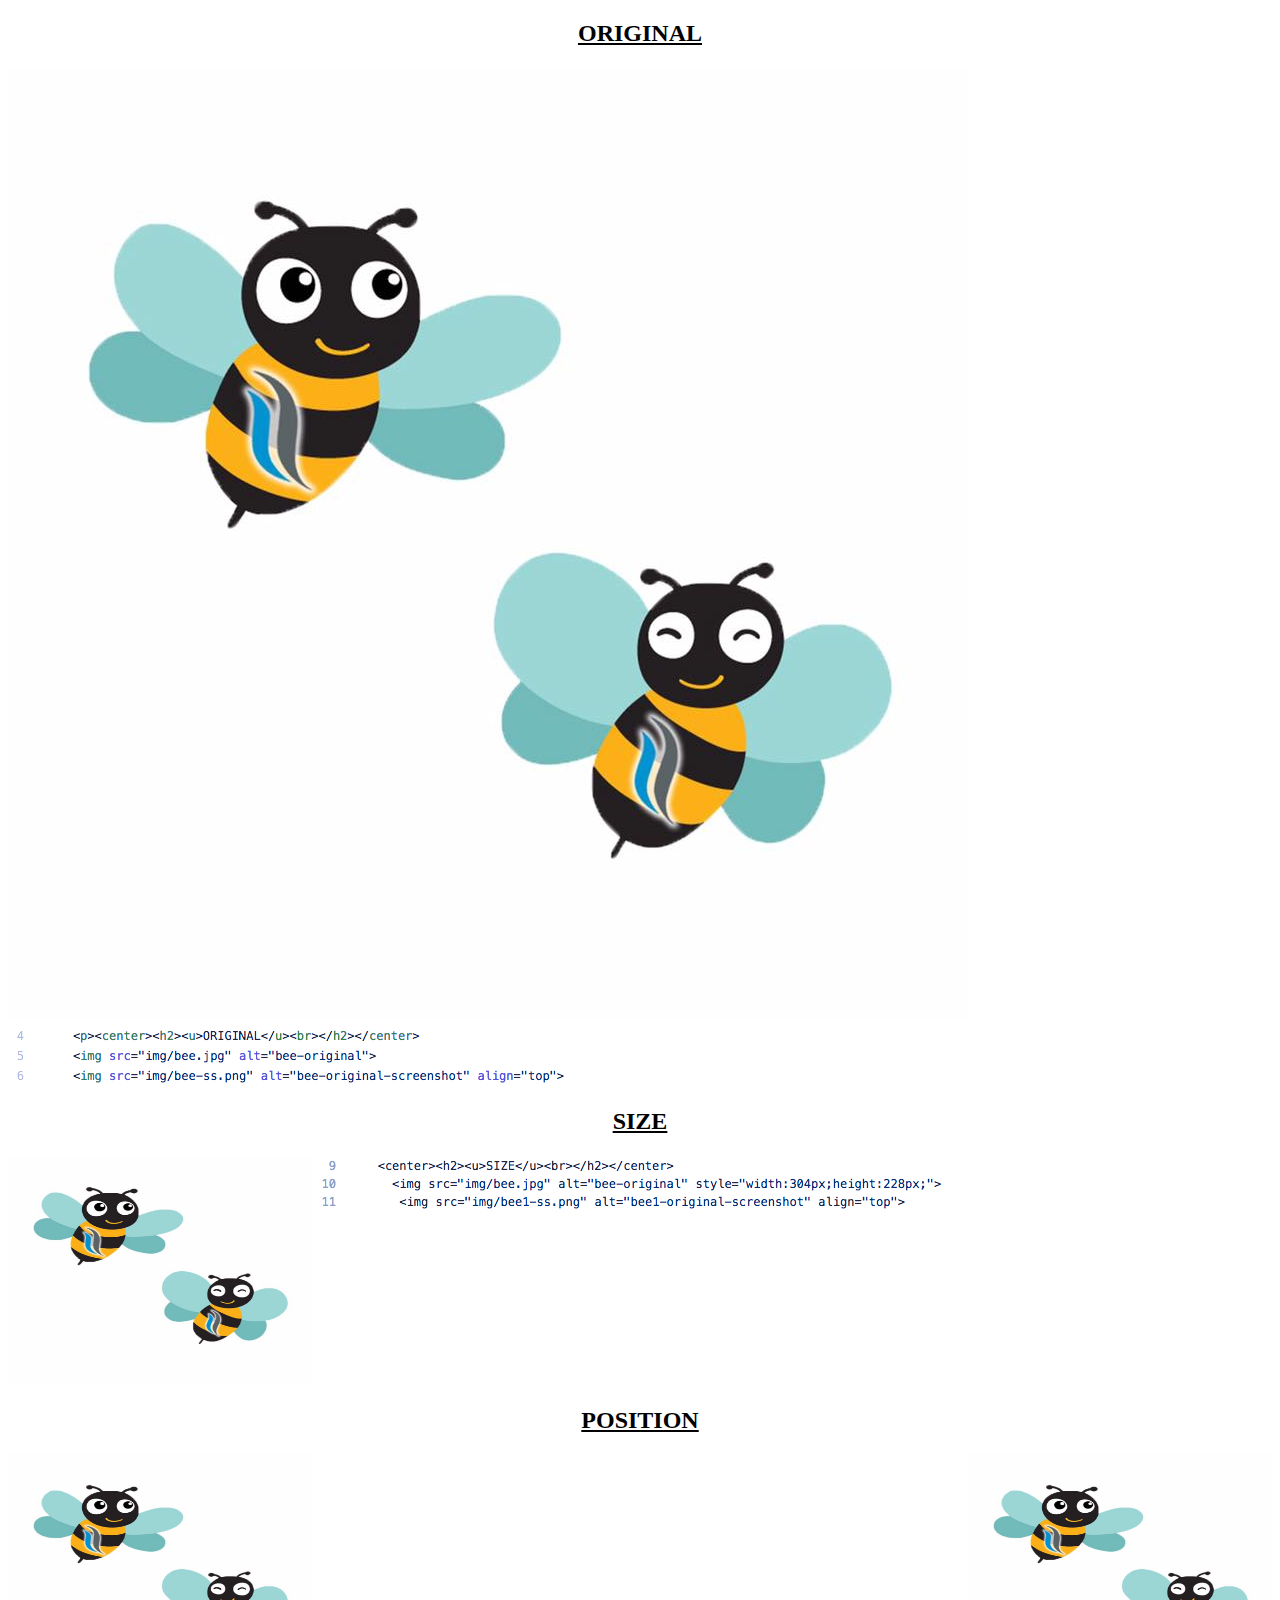
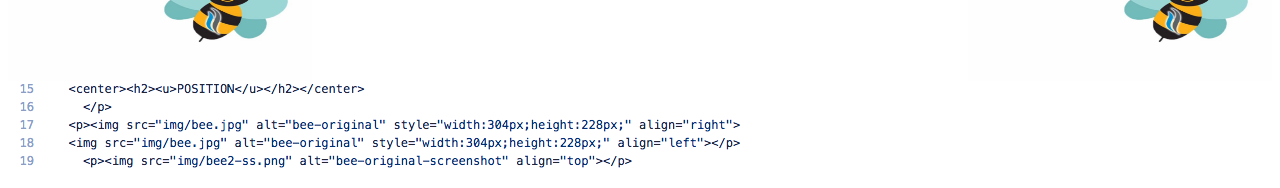
<file: images.html>
<!DOCTYPE html>
<html>
  <body>
    <p><center><h2><u>ORIGINAL</u><br></h2></center>
    <img src="img/bee.jpg" alt="bee-original">
    <img src="img/bee-ss.png" alt="bee-original-screenshot" align="top">
  
<p>
   <center><h2><u>SIZE</u><br></h2></center> 
     <img src="img/bee.jpg" alt="bee-original" style="width:304px;height:228px;">
      <img src="img/bee1-ss.png" alt="bee1-original-screenshot" align="top">
 </p>
                                                                               
<p>
  <center><h2><u>POSITION</u></h2></center> 
    </p>
  <p><img src="img/bee.jpg" alt="bee-original" style="width:304px;height:228px;" align="right">
  <img src="img/bee.jpg" alt="bee-original" style="width:304px;height:228px;" align="left"></p>
    <p><img src="img/bee2-ss.png" alt="bee-original-screenshot" align="top"></p>
   
  </body>
</html>
</file>
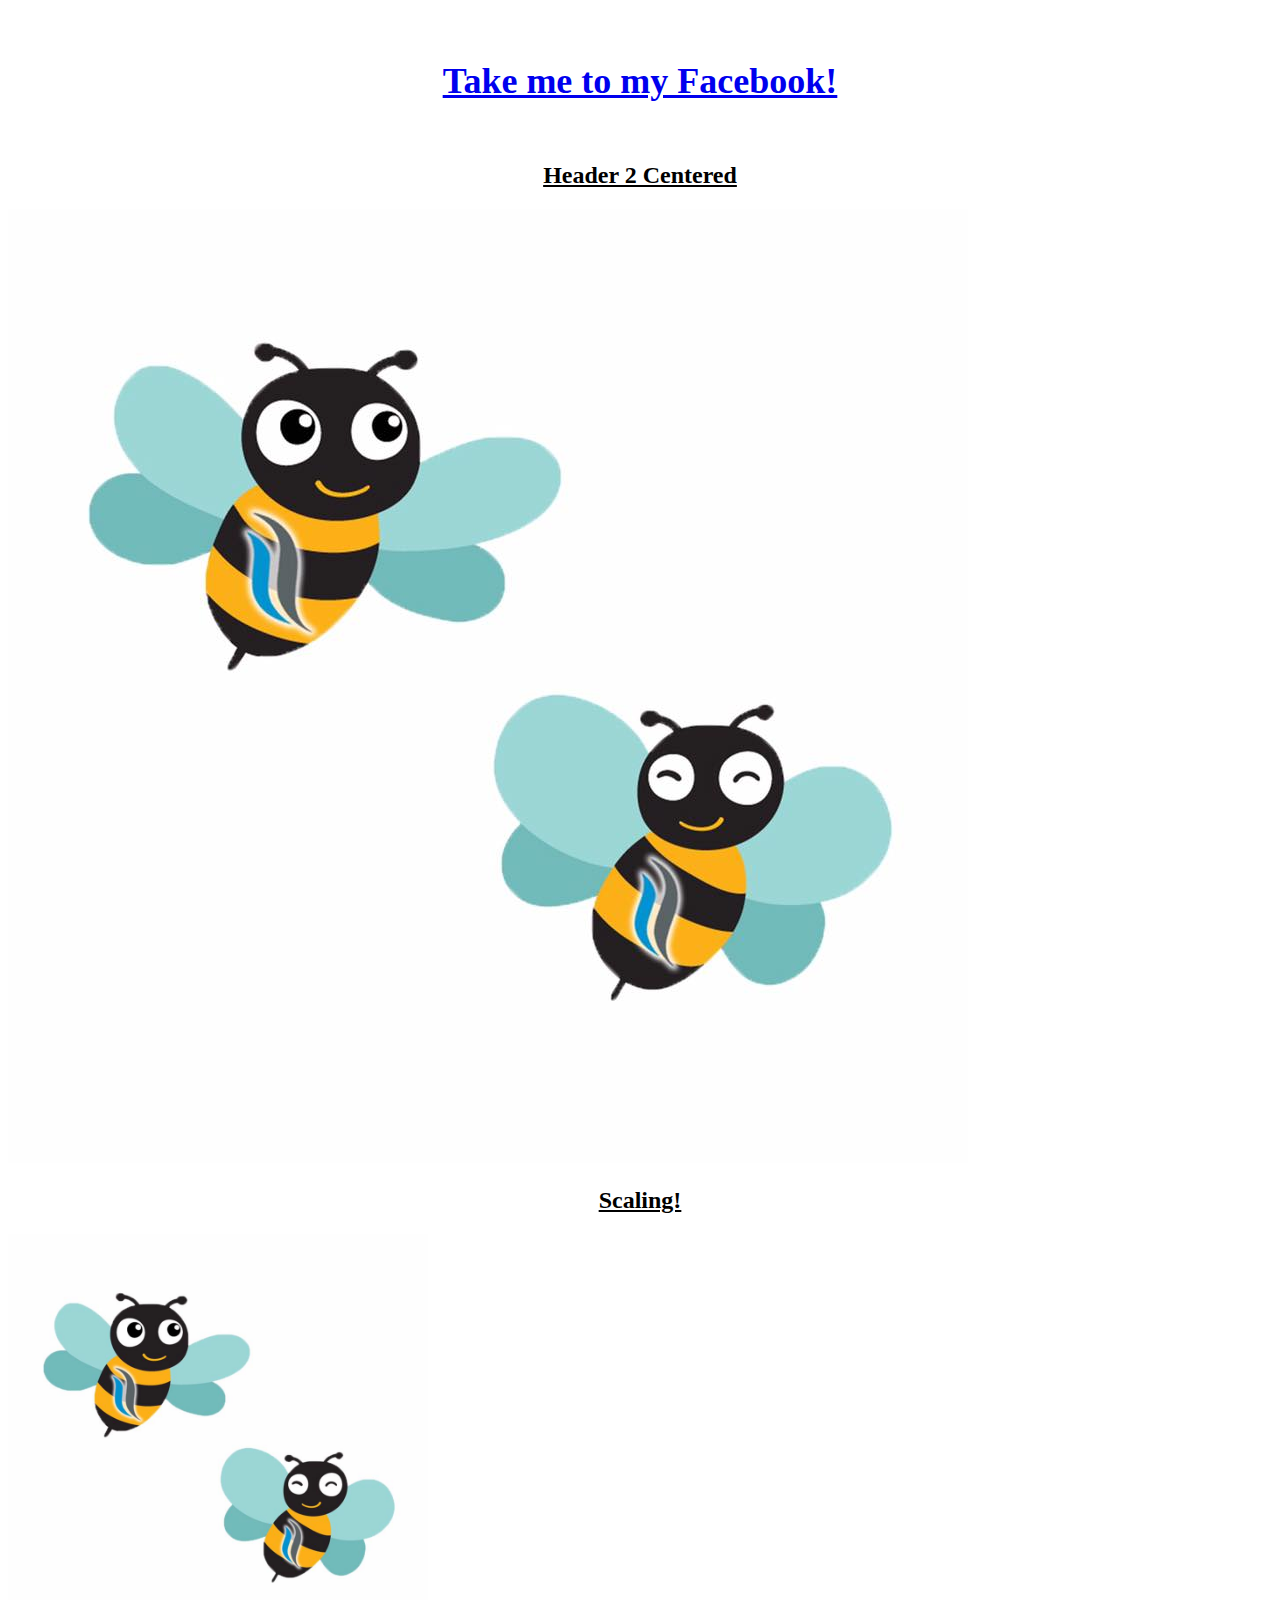
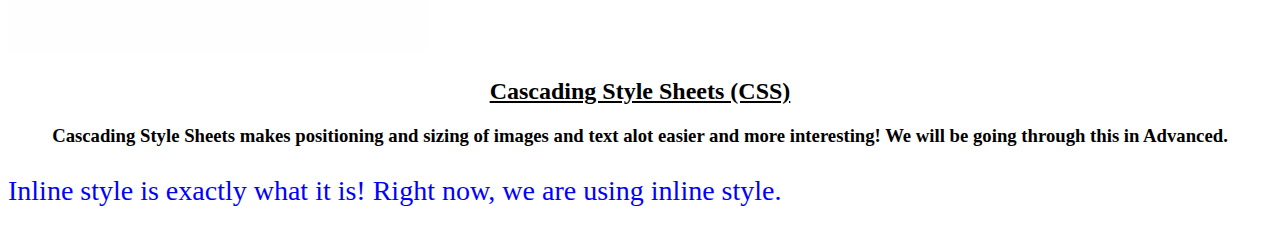
<file: Image Ex/Example and exercise.html>
<!DOCTYPE html>


<html>

<head>
	<style>
h6   {color: black;}
h7   {color: white;}
p8   {color: purple;font-size: 20px;}
.blue-text {color: blue;font-size: 10px;}
</style>


</head>

  <body>
  
  <a href="https://www.facebook.com/me/" target="_blank"><h5 style = "font-size: 36px"><center>Take me to my Facebook!</center></h5></a> 
  
  
    <p><center><h2><u>Header 2 Centered</u><br></h2></center>
    <img src="favimg.jpg" alt="your favourite image!">
  
<p>
   <center><h2><u>Scaling!</u><br></h2></center> 
     <img src="favimg.jpg" alt="favourite image but scaled!" style="width:420px;height:420px;">
 </p>
                                                                               
  
<p>
  <center><h2><u>Cascading Style Sheets (CSS)</u></h2></center> 
  <center><h3>Cascading Style Sheets makes positioning and sizing of images and text alot easier and more interesting! We will be going through this in Advanced.<h3></center>
    
  
    </p> 
   <p style = "color: blue; font-size: 28px"> Inline style is exactly what it is! Right now, we are using inline style.</p> 
 
  </body>
  

</html>
</file>
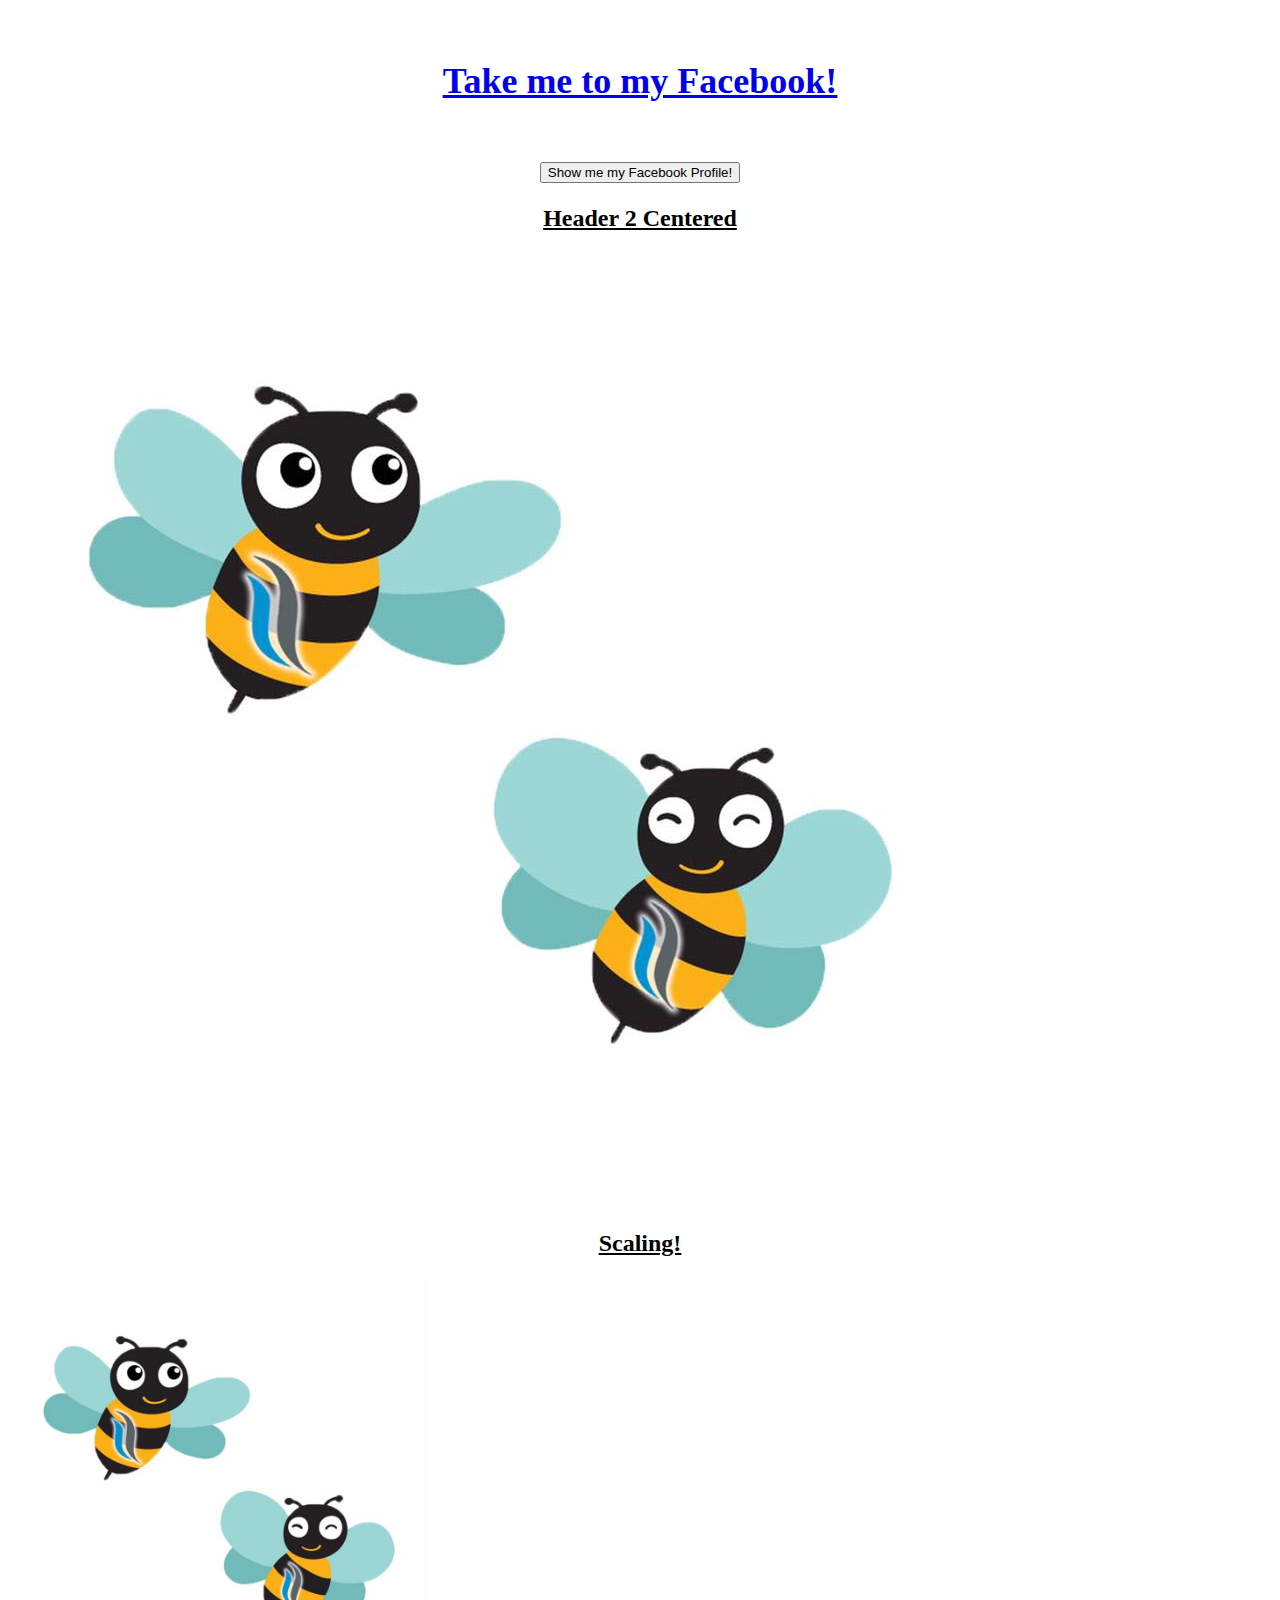
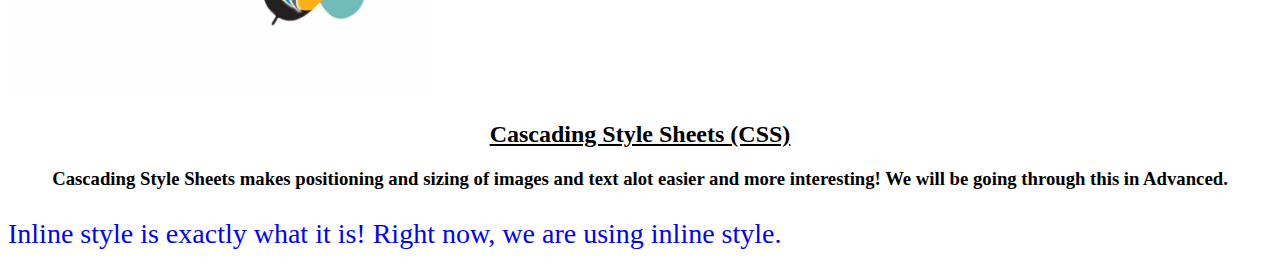
<file: Image Ex/Examples.html>
<!DOCTYPE html>


<html>

<head>
	<style>
h6   {color: black;}
h7   {color: white;}
p8   {color: purple;font-size: 20px;}
.blue-text {color: blue;font-size: 10px;}
</style>


</head>

  <body>
  
  <a href="https://www.facebook.com/me/" target="_blank"><h5 style = "font-size: 36px"><center>Take me to my Facebook!</center></h5></a> 
  
  <a href="https://www.facebook.com/me" target="_blank"><h5><center><button>Show me my Facebook Profile!</button></center></h5></a> 
    <p><center><h2><u>Header 2 Centered</u><br></h2></center>
    <img src="favimg.jpg" alt="your favourite image!">
  
<p>
   <center><h2><u>Scaling!</u><br></h2></center> 
     <img src="favimg.jpg" alt="favourite image but scaled!" style="width:420px;height:420px;">
 </p>
                                                                               
  
<p>
  <center><h2><u>Cascading Style Sheets (CSS)</u></h2></center> 
  <center><h3>Cascading Style Sheets makes positioning and sizing of images and text alot easier and more interesting! We will be going through this in Advanced.<h3></center>
    
  
    </p> 
   <p style = "color: blue; font-size: 28px"> Inline style is exactly what it is! Right now, we are using inline style.</p> 
 
  </body>
  

</html>
</file>
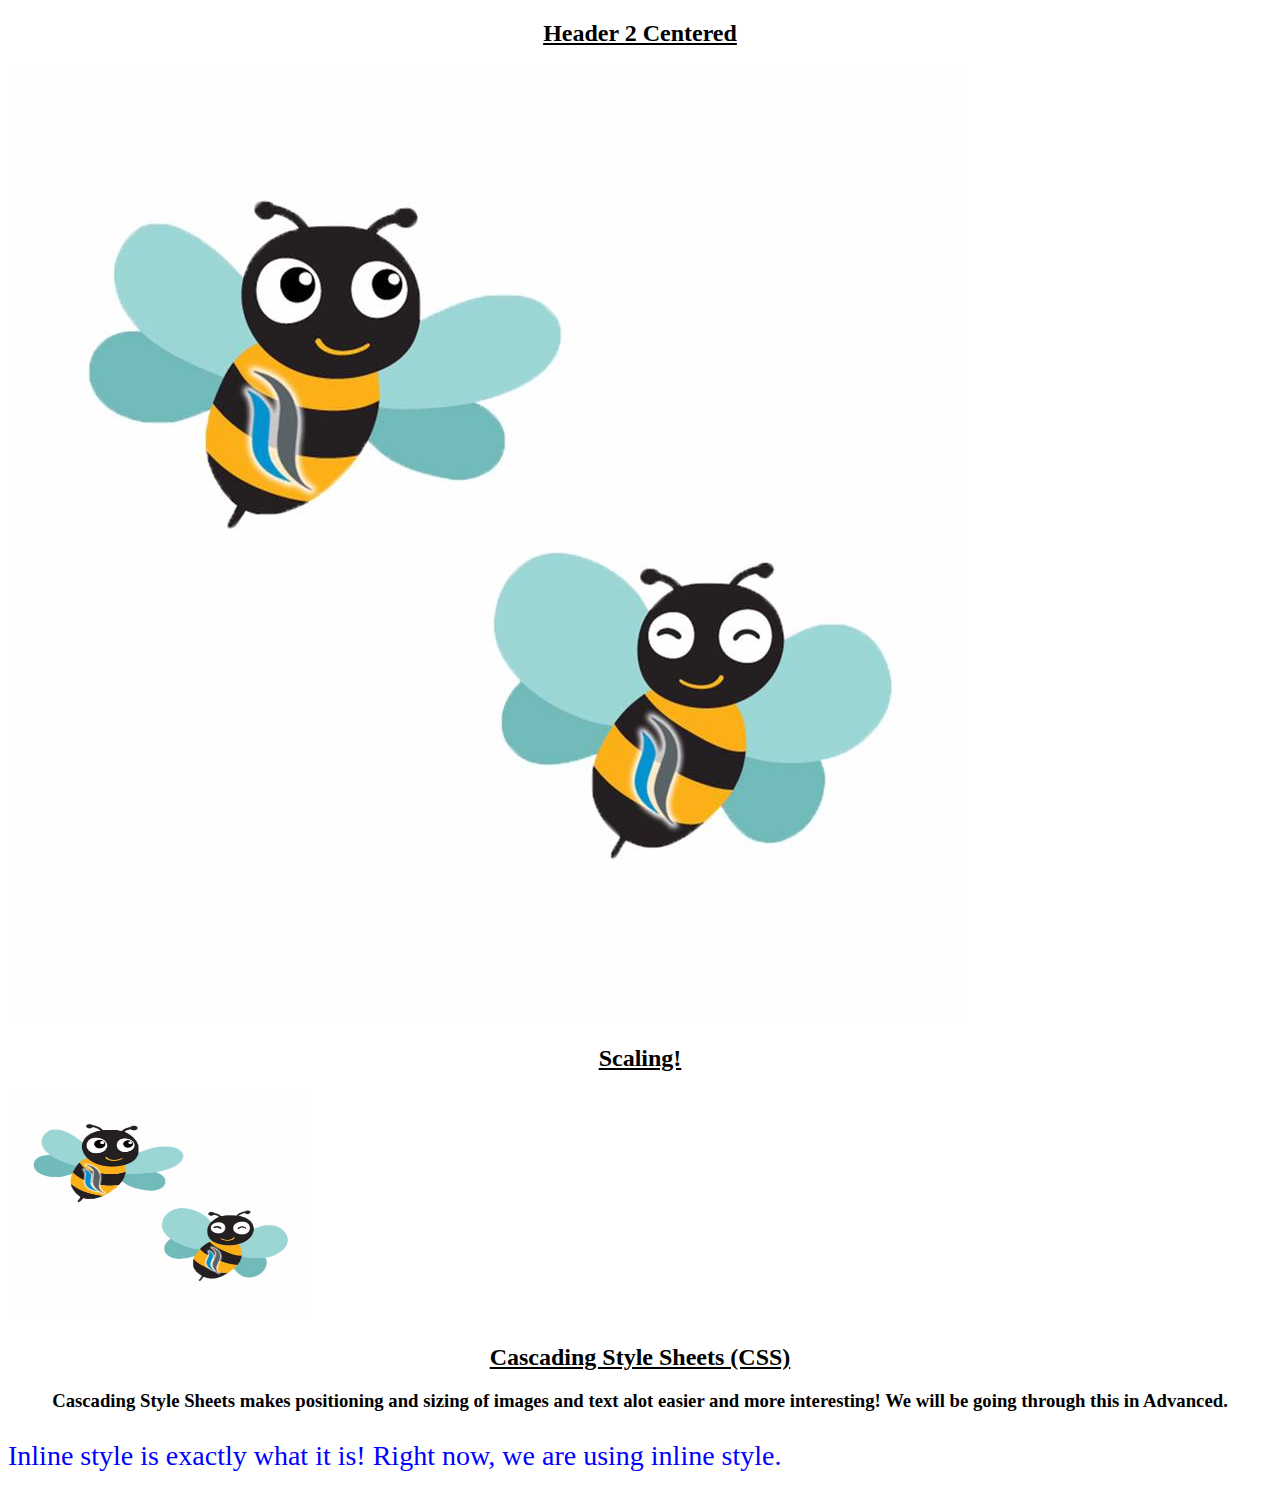
<file: Image Ex/imgtest.html>
<!DOCTYPE html>


<html>

  <body>
    <p><center><h2><u>Header 2 Centered</u><br></h2></center>
    <img src="favimg.jpg" alt="your favourite image!">
  
<p>
   <center><h2><u>Scaling!</u><br></h2></center> 
     <img src="favimg.jpg" alt="favourite image but scaled!" style="width:304px;height:228px;">
 </p>
                                                                               
  
<p>
  <center><h2><u>Cascading Style Sheets (CSS)</u></h2></center> 
  <center><h3>Cascading Style Sheets makes positioning and sizing of images and text alot easier and more interesting! We will be going through this in Advanced.<h3></center>
    
  
    </p>
 
 

 
 
  </body>
  
  <p style = "color: blue; font-size: 28px"> Inline style is exactly what it is! Right now, we are using inline style.</p>
</html>
</file>
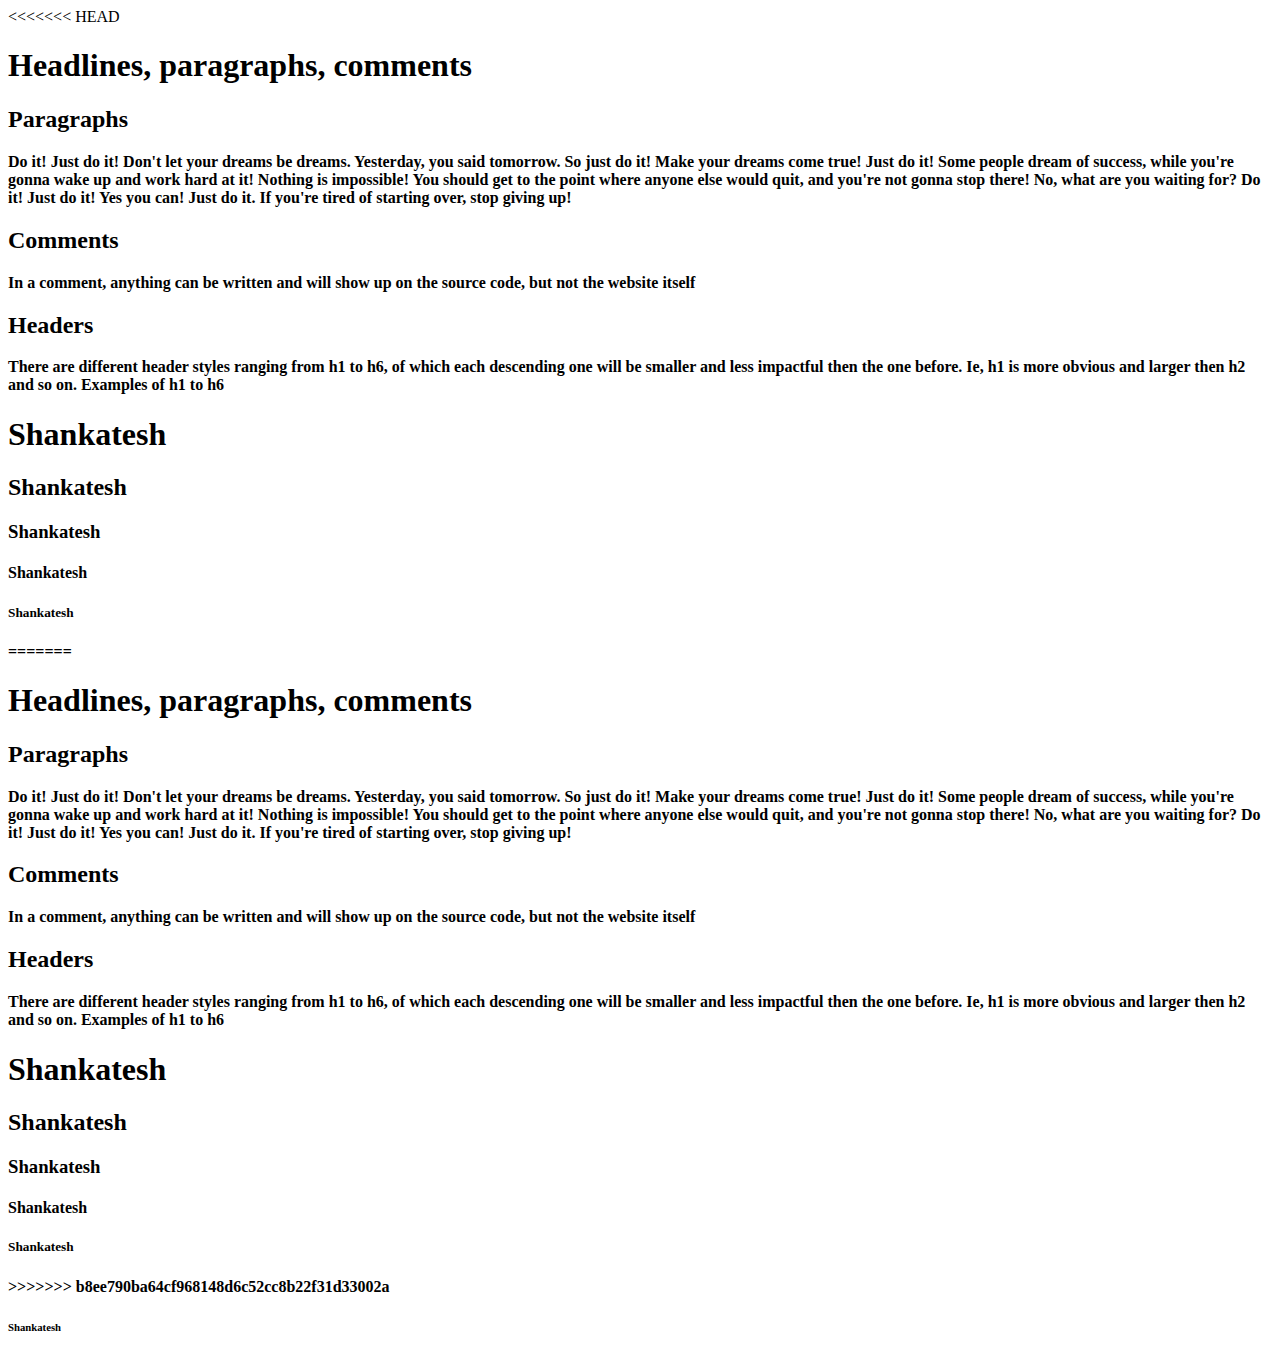
<file: Site/Headers.html>
<<<<<<< HEAD
<!DOCTYPE html>

<h1><strong> Headlines, paragraphs, comments <strong></h1> 

    <h2> Paragraphs </h2>
    
<p1> Do it! Just do it! Don't let your dreams be dreams. Yesterday, you said tomorrow. So just do it! Make your dreams come true! Just do it! Some people dream of success, while you're gonna wake up and work hard at it! Nothing is impossible! You should get to the point where anyone else would quit, and you're not gonna stop there! No, what are you waiting for? Do it! Just do it! Yes you can! Just do it.
If you're tired of starting over, stop giving up! 
</p1> 

    <h2> Comments </h2>
    
<p2> In a comment, anything can be written and will show up on the source code, but not the website itself </p2>
    
    <!-- Bsoc is a cult-->
    
    <h2> Headers </h2>
    
<p3> There are different header styles ranging from h1 to h6, of which each descending one will be smaller and less impactful then the one before. Ie, h1 is more obvious and larger then h2 and so on.

Examples of h1 to h6 
</p3>
    
    <h1> Shankatesh </h1>
    <h2> Shankatesh </h2>
    <h3> Shankatesh </h3>
    <h4> Shankatesh </h4>
    <h5> Shankatesh </h5>
=======
<!DOCTYPE html>

<h1><strong> Headlines, paragraphs, comments <strong></h1> 

    <h2> Paragraphs </h2>
    
<p1> Do it! Just do it! Don't let your dreams be dreams. Yesterday, you said tomorrow. So just do it! Make your dreams come true! Just do it! Some people dream of success, while you're gonna wake up and work hard at it! Nothing is impossible! You should get to the point where anyone else would quit, and you're not gonna stop there! No, what are you waiting for? Do it! Just do it! Yes you can! Just do it.
If you're tired of starting over, stop giving up! 
</p1> 

    <h2> Comments </h2>
    
<p2> In a comment, anything can be written and will show up on the source code, but not the website itself </p2>
    
    <!-- Bsoc is a cult-->
    
    <h2> Headers </h2>
    
<p3> There are different header styles ranging from h1 to h6, of which each descending one will be smaller and less impactful then the one before. Ie, h1 is more obvious and larger then h2 and so on.

Examples of h1 to h6 
</p3>
    
    <h1> Shankatesh </h1>
    <h2> Shankatesh </h2>
    <h3> Shankatesh </h3>
    <h4> Shankatesh </h4>
    <h5> Shankatesh </h5>
>>>>>>> b8ee790ba64cf968148d6c52cc8b22f31d33002a
    <h6> Shankatesh </h6>
</file>
<file: css/landing-page.css>
/*
 * Start Bootstrap - Landing Page (http://startbootstrap.com/)
 * Copyright 2013-2016 Start Bootstrap
 * Licensed under MIT (https://github.com/BlackrockDigital/startbootstrap/blob/gh-pages/LICENSE)
 */

body,
html {
    width: 100%;
    height: 100%;
}

body,
h1,
h2,
h3,
h4,
h5,
h6 {
    font-family: "Lato","Helvetica Neue",Helvetica,Arial,sans-serif;
    font-weight: 700;
}

.topnav {
    font-size: 14px; 
}

.lead {
    font-size: 18px;
    font-weight: 400;
}

.intro-header {
    padding-top: 50px; /* If you're making other pages, make sure there is 50px of padding to make sure the navbar doesn't overlap content! */
    padding-bottom: 50px;
    text-align: center;
    color: #f8f8f8;
    background: url(../img/mountains.jpg) no-repeat center center;
    background-size: cover;
}

.intro-banner {
    padding-top: 50px;
    width: 100%;
    height: 50%;
    text-align: center;
    color: #f8f8f8;
    background: url(../img/bannerbasic1.png) no-repeat center center;
    background-size: cover;
}

.intro-banner2 {
    padding-top: 50px;
    width: 100%;
    height: 50%;
    text-align: center;
    color: #f8f8f8;
    background: url(../img/ADVANCED.png) no-repeat center center;
    background-size: cover;
}


.intro-message {
    position: relative;
    padding-top: 20%;
    padding-bottom: 20%;
}

.intro-message > h1 {
    margin: 0;
    text-shadow: 2px 2px 3px rgba(0,0,0,0.6);
    font-size: 5em;
}

.intro-divider {
    width: 400px;
    border-top: 1px solid #f8f8f8;
    border-bottom: 1px solid rgba(0,0,0,0.2);
}

.intro-message > h3 {
    text-shadow: 2px 2px 3px rgba(0,0,0,0.6);
}

@media(max-width:767px) {
    .intro-message {
        padding-bottom: 15%;
    }

    .intro-message > h1 {
        font-size: 3em;
    }

    ul.intro-social-buttons > li {
        display: block;
        margin-bottom: 20px;
        padding: 0;
    }

    ul.intro-social-buttons > li:last-child {
        margin-bottom: 0;
    }

    .intro-divider {
        width: 100%;
    }
}

.network-name {
    text-transform: uppercase;
    font-size: 14px;
    font-weight: 400;
    letter-spacing: 2px;
}

.content-section-a {
    padding: 50px 0;
    background-color: #f8f8f8;
}

.content-section-b {
    padding: 50px 0;
    border-top: 1px solid #e7e7e7;
    border-bottom: 1px solid #e7e7e7;
}

.section-heading {
    margin-bottom: 30px;
}

.section-heading-spacer {
    float: left;
    width: 200px;
    border-top: 3px solid #e7e7e7;
}

.banner {
    padding: 100px 0;
    color: #f8f8f8;
    background: url(../img/orientation.jpg) no-repeat center center;
    background-size: cover;
}

.banner h2 {
    margin: 0;
    text-shadow: 2px 2px 3px rgba(0,0,0,0.6);
    font-size: 3em;
}

.banner ul {
    margin-bottom: 0;
}

.banner-social-buttons {
    float: right;
    margin-top: 0;
}

@media(max-width:1199px) {
    ul.banner-social-buttons {
        float: left;
        margin-top: 15px;
    }
}

@media(max-width:767px) {
    .banner h2 {
        margin: 0;
        text-shadow: 2px 2px 3px rgba(0,0,0,0.6);
        font-size: 3em;
    }

    ul.banner-social-buttons > li {
        display: block;
        margin-bottom: 20px;
        padding: 0;
    }

    ul.banner-social-buttons > li:last-child {
        margin-bottom: 0;
    }
}

footer {
    padding: 50px 0;
    background-color: #f8f8f8;
}

p.copyright {
    margin: 15px 0 0;
}

.center-image {
    margin: auto;
    width: 100%;
    display: block;
    text-align: center;
}

.bold-red-font {
    color: red;
    font-weight: bold;
    display: inline;
}

.hr {
    height: 5px;
    color: #333; 
}

.left-text {
    text-align: left;
    padding-left: 5px;
}

.right-text {
    text-align: right;
    padding-right: 10px;
}

.left-image {
    float: left;
    margin: 0 0 10px 10px;
}

.right-image {
    float: right;
    margin: 0 10px 10px 0;
}

.buttton {
    background-color: yellow;
    border: none;
    color: white;
    padding: 20px 20px;
    text-align: center;
    text-decoration: none;
    display: inline-block;
    font-size: 16px;
    margin: 4px 2px
    cursor: pointer;    
}

.buttton-circle {
    background-color: #4CAF50;
    border: none;
    color: red;
    padding: 50px 50px;
    text-align: center;
    display: inline block;
    font-size: 16px;
    margin: 50px 50px;
    cursor: pointer;
    border-radius: 50%;
}
</file>
